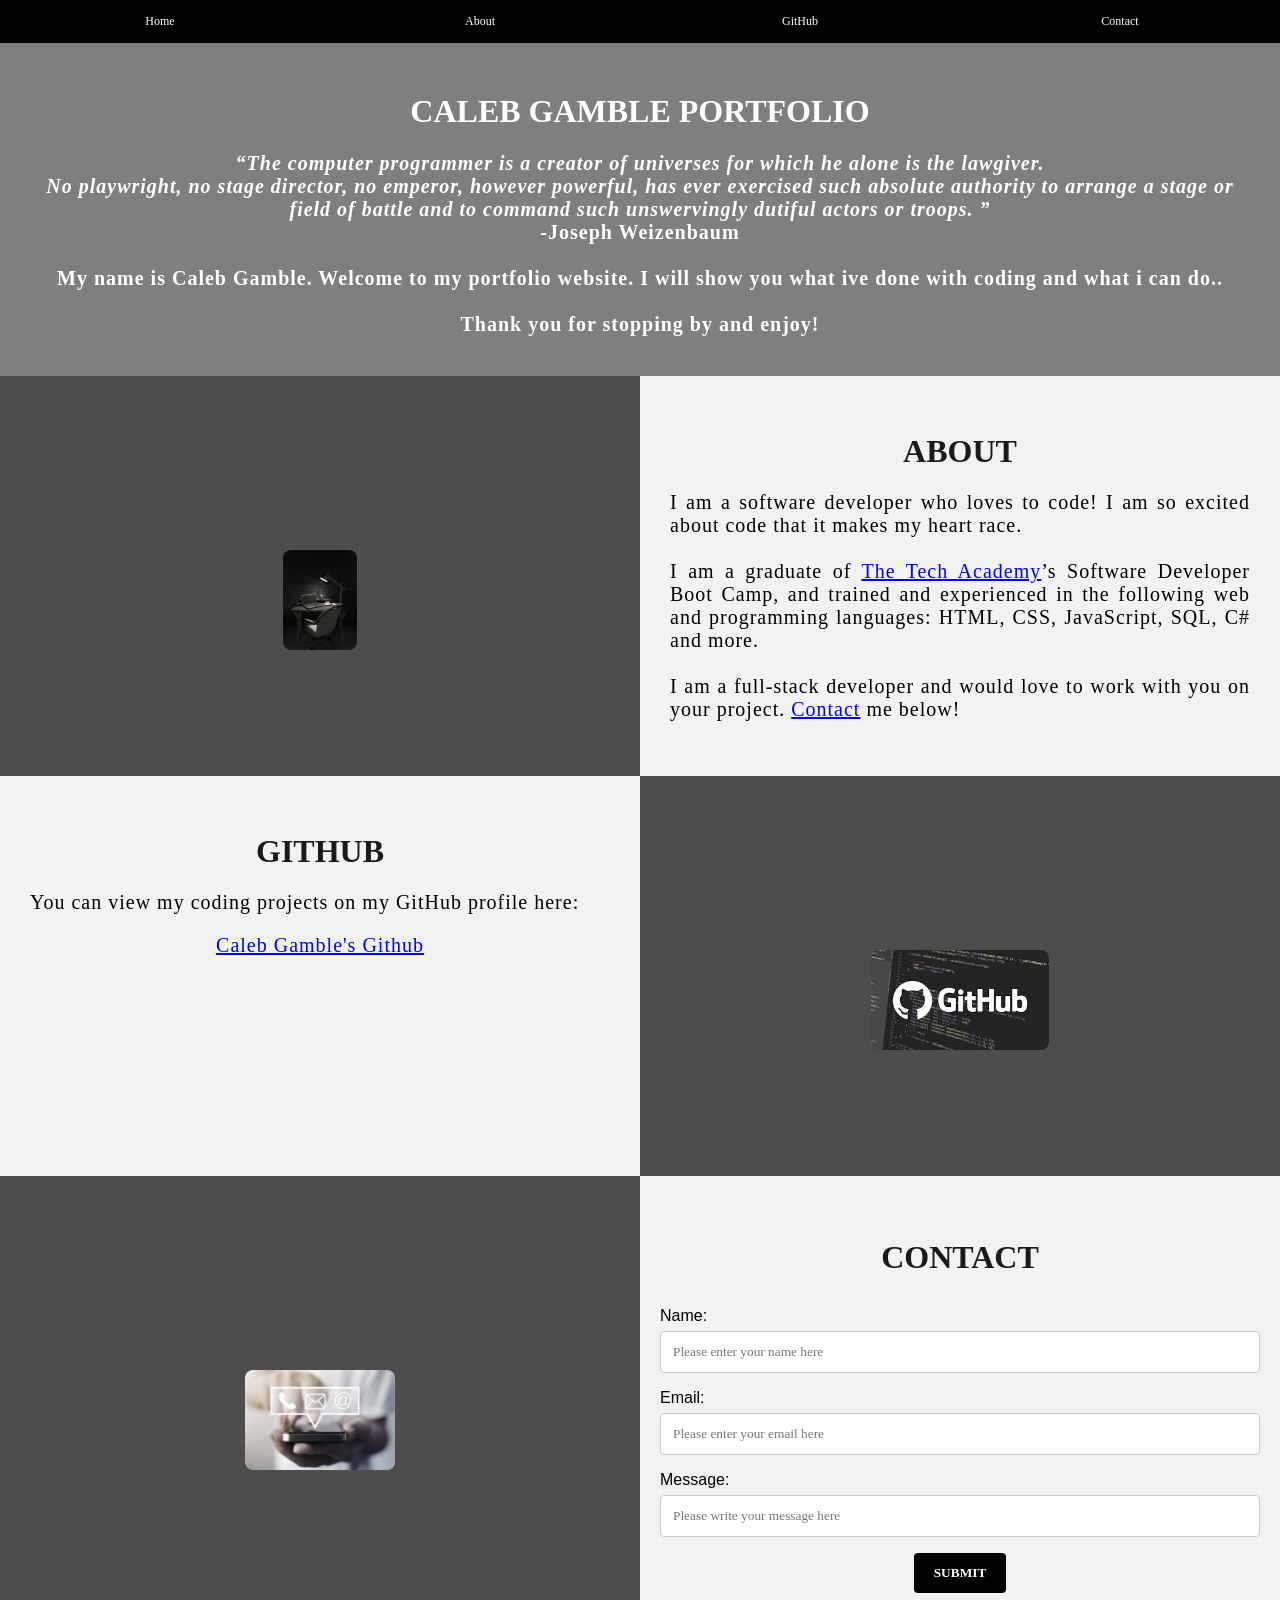
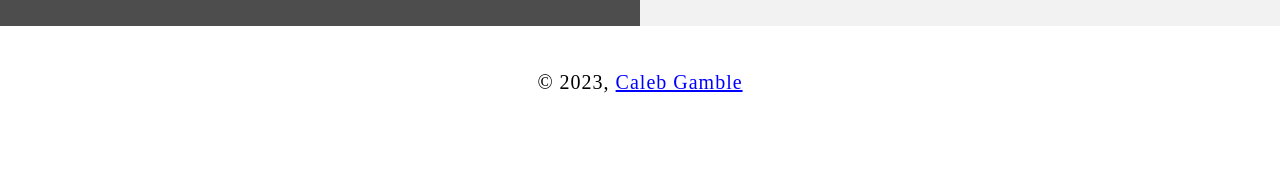
<file: index.html>
<!DOCTYPE html>
<html>
    <!--Head-->
    <head>
        <meta charset="UTF-8">
        <meta name="viewport" content="width=device-width" />
        <title>Caleb Gamble</title>
        <link rel="stylesheet" type="text/css" href="./CSS/portfolio.css">
    </head>

    <!--Body-->
    <body class="Background">
        
        <!--Navbar-->
        <div class="Navbar">
            <a class="active" href="#Home">Home</a>
            <a href="#About">About</a>
            <a href="#GitHub">GitHub</a>
            <a href="#Contact">Contact</a>
        </div>

        <!--Breaks inserted to add space between navbar and the first heading-->
        <br>
        <br>

        <!--Background video-->
        <div id="Home">
            <video autoplay muted loop id="Typing_Video">
                <source src="Img/video/Typing.mp4" type="video/mp4">
                <!--Display message if video fails to run-->
                Your browser does not support HTML5 video.
            </video>
        </div>

        <!--Video text-->
        <div class="Video_Text">
            <h1 class="white-text">Caleb Gamble Portfolio</h1>
            <strong>
                <p class="center">
                    <q>The computer programmer is a creator of universes for which he alone is the lawgiver.
                        <br>No playwright, no stage director, no emperor, however powerful, has ever exercised such absolute authority to arrange a stage or
                        <br>field of battle and to command such unswervingly dutiful actors or troops.
                    </q>
                    <br> -Joseph Weizenbaum
                    <br>
                    <br> My name is Caleb Gamble. Welcome to my portfolio website. I will show you what ive done with coding and what i can do..
                    <br>
                    <br> Thank you for stopping by and enjoy! 
                </p>
            </strong>
        </div>

        <!--About section-->
        <div class="Row" id="About">
            <!--Left column-->
            <div class="Column_2">
                <img src="Img/laptop pic.jpg" alt="You will learn more about me">
            </div>
            <!--Right column-->
            <div class="Column_1">
                <h1>About</h1>
                <p>
                    I am a software developer who loves to code! I am so excited about code that it makes my heart race. 
                    <br>
                    <br>I am a graduate of <a href="https://www.learncodinganywhere.com" target="_blank">The Tech Academy</a>’s Software Developer Boot Camp, and trained and experienced in the following web and programming languages: HTML, CSS, JavaScript, SQL, C# and more. 
                    <br>
                    <br>I am a full-stack developer and would love to work with you on your project. <a href="#Contact">Contact</a> me below!
                </p>
            </div>
        </div>

        <!--GitHub section-->
        <div class="Row" id="GitHub">
            <!--Left column-->
            <div class="Column_1">
                <h1>GitHub</h1>
                <p>
                    You can view my coding projects on my GitHub profile here:
                    <br>
                    <p class="center"><a href="https://github.com/Gamblemaniac12" target="_blank">Caleb Gamble's Github</a></p>
                </p>
            </div>
            <!--Right column-->
            <div class="Column_2">
                <a href="https://github.com/Gamblemaniac12" target="_blank"><img src="Img/github.jpg" alt="GitHub Logo"></a>
            </div>
        </div>

        <!--Contact section-->
        <div class="Row" id="Contact">
            <!--Contact image, left column-->
            <div class="Column_2 Column_tall">
                <img src="Img/contact pic.jpg" alt="Contact_Image">
            </div>
            <!--Contact form, right column-->
            <div class="Column_1 Column_tall">
                <h1>Contact</h1>
                <!--This specifies where and how to send the form data; we are leaving it blank-->
                <form action="" method="POST"> <!-- Here we are utilizing a 3rd party service to submit the contact form data, insert your formspree endpoint in the action attribute -->
                    <label>Name:</label>
                        <input type="text" placeholder="Please enter your name here">
                    <label>Email:</label>
                        <input type="text" id="Email" name="Email" placeholder="Please enter your email here">
                    <label>Message:</label>
                        <input type="text" id="Message" name="Message" placeholder="Please write your message here">
                        <input type="submit" value="SUBMIT">
                </form>
            </div>
        </div>

        <!--Footer section-->
        <footer>
            <p>
                <p class="center">&copy 2023, <a href="" target="_blank">Caleb Gamble</a></p>
                <br>
            </p>
        </footer>
    </body>
</html>
</file>
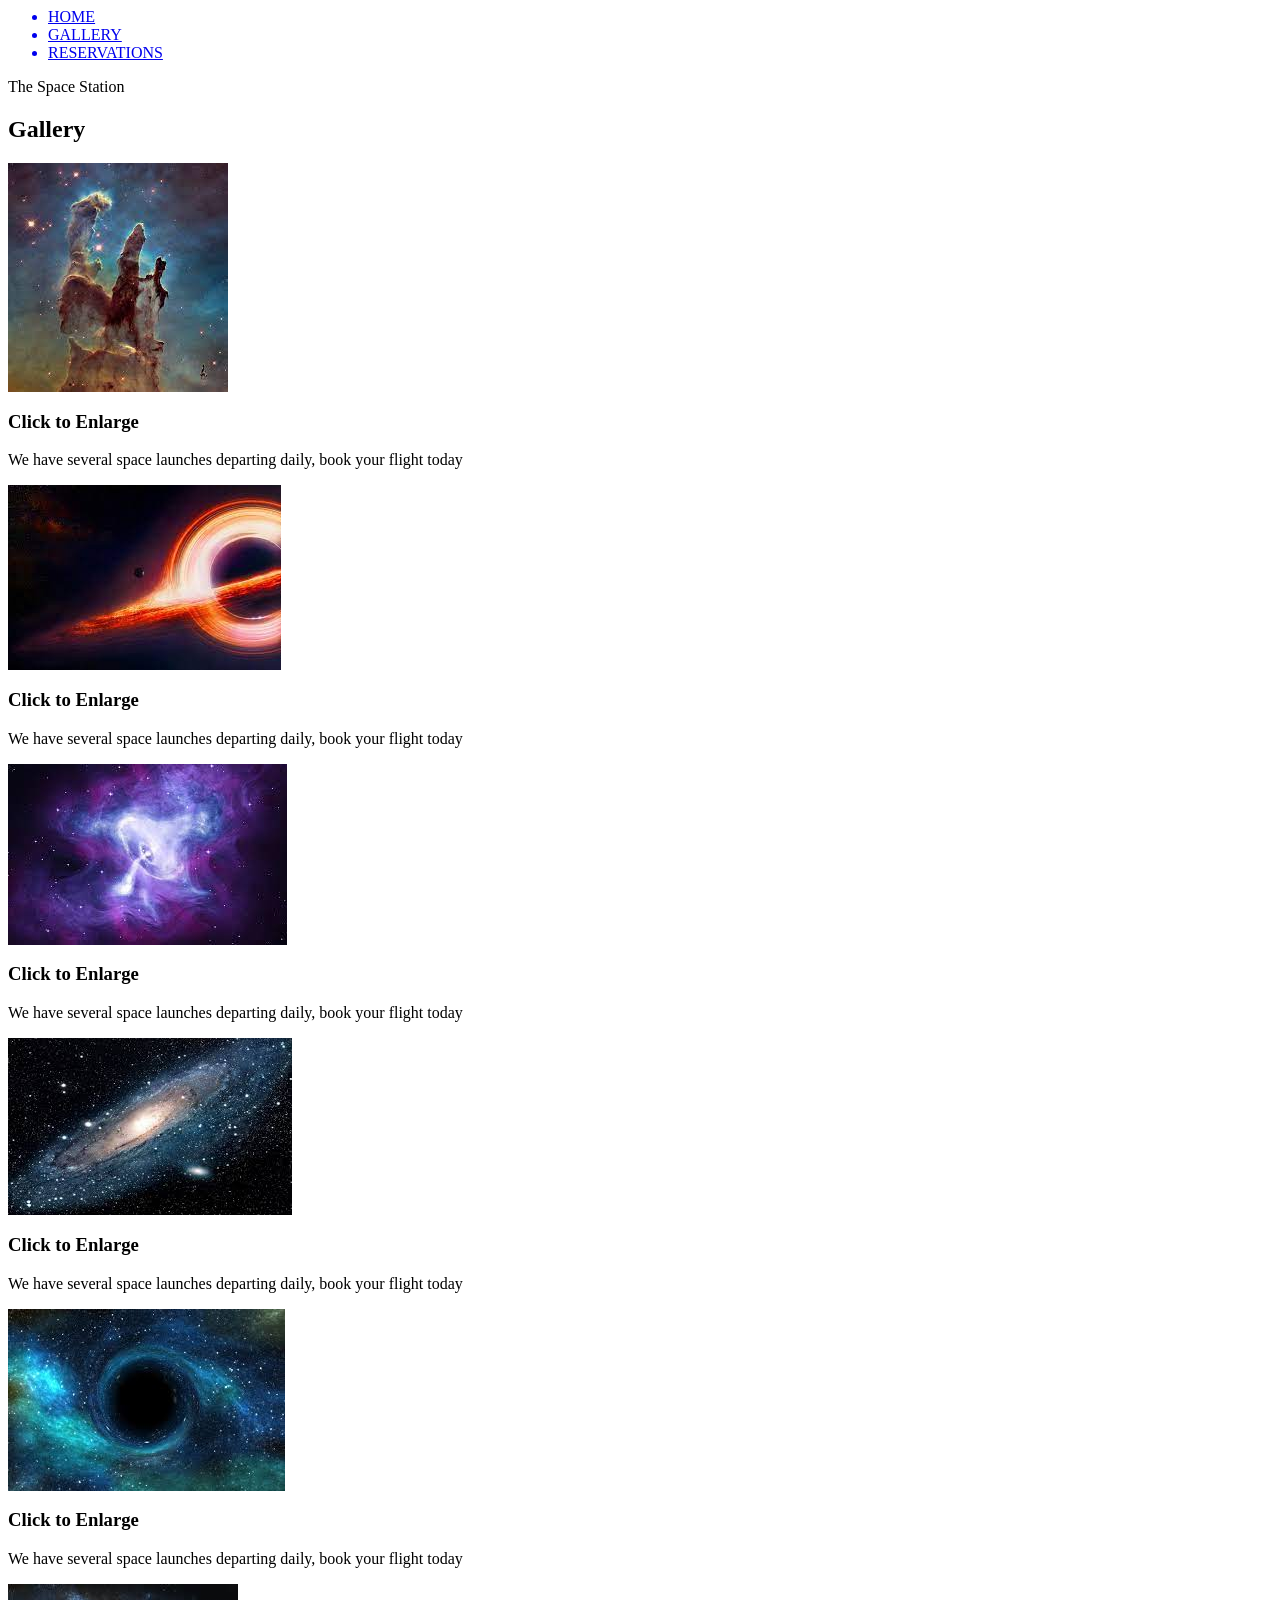
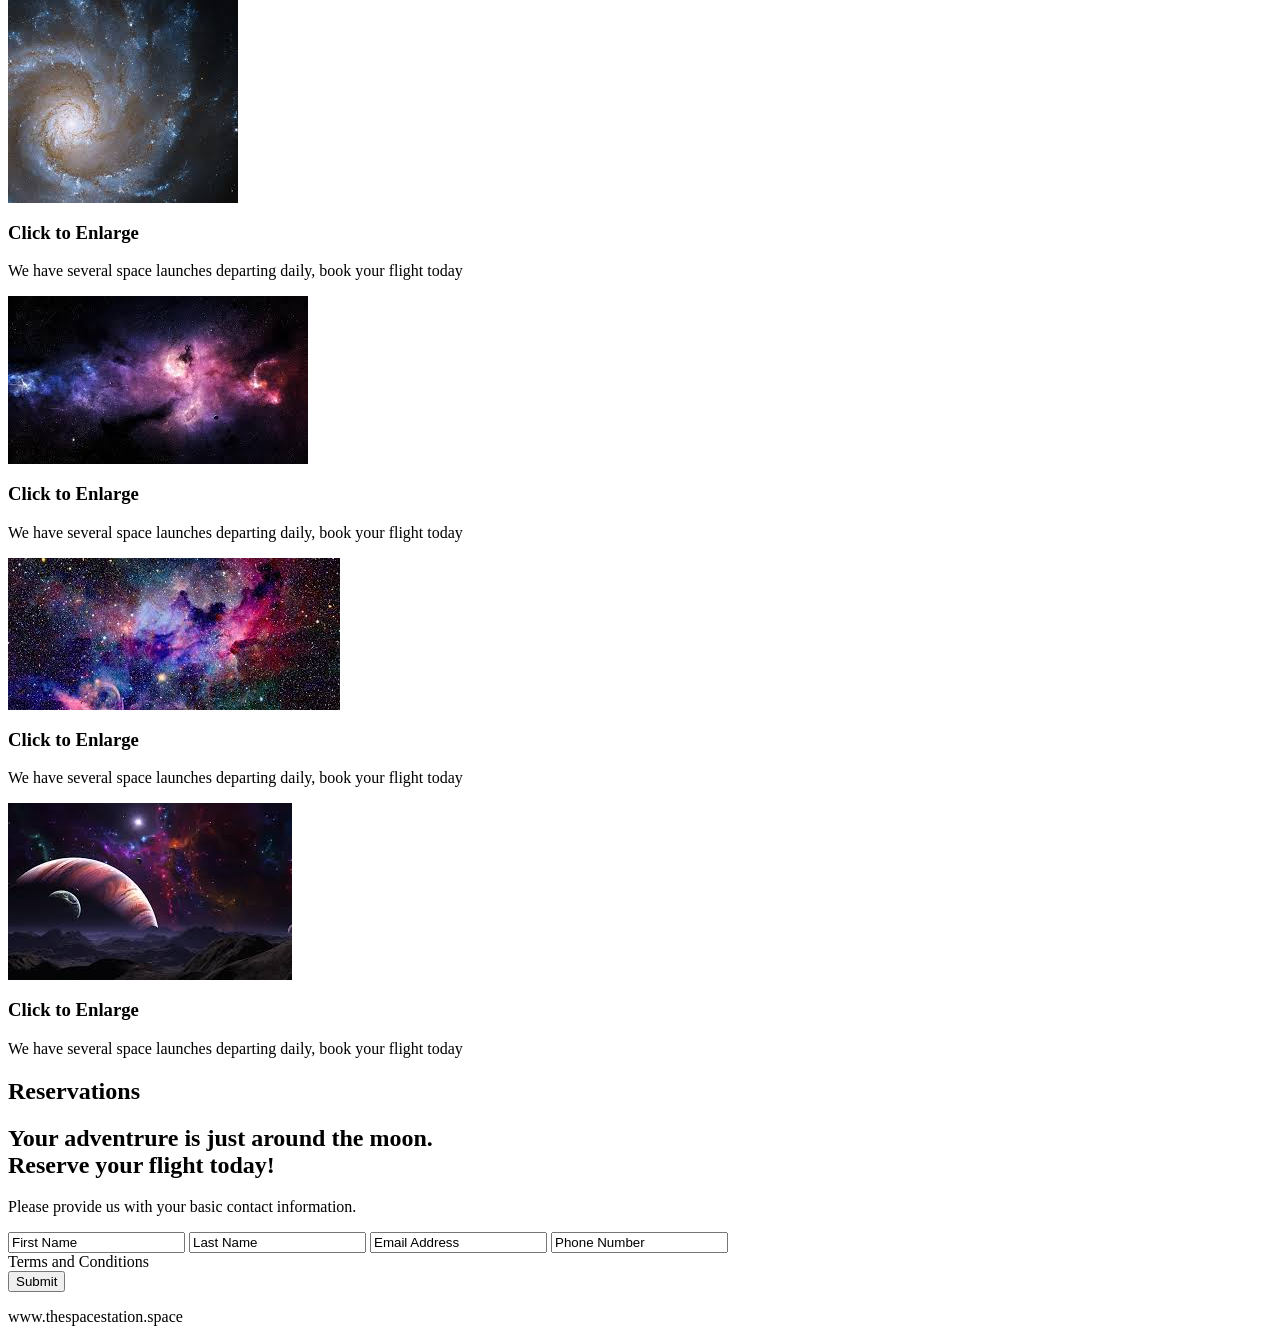
<file: Basic HTML Website project/index.html>
<DOCTYPE html>
    <html lang="en">
        <head>
            <title>The Space Station</title>
            <meta charset="utf-8">
        </head>
        <body>
            
            <!-- Nav -->
            <div>
                <div>
                    <ul>
                        <a href="#home" id="link"><li>HOME</li></a>
                        <a href="#gallery"><li>GALLERY</li></a>
                        <a href="#contact"><li>RESERVATIONS</li></a>
                    </ul>
                </div>
            </div>
            <!--END NAV -->
            
            <!--HOME -->
            <div id="home">
                <div>
                    <div>
                        <span>The Space Station</span>
                    </div>
                </div>
            </div>
            <!--END HOME -->
            
            <!-- GALLERY -->
            <section>
                <div id="gallery">
                    <h1>Gallery</h1>
                    <div class="flex-container">
                    
                        <!-- PHOTO-CONTAINER 1 -->
                        <div class="photo-container">
                            <div class="photo">
                               <img src="./Images/space/image 1.jpg" alt=""> 
                                    <h3>Click to Enlarge</h3>
                                    <p>We have several space launches departing daily, book your flight today</p>
                            </div>
                        </div>
                    </div>
                    <!-- END PHOTO-CONTAINER 1 -->

                        <!-- PHOTO-CONTAINER 2 -->
                        <div class="photo-container">
                            <div class="photo">
                                <img src="./Images/space/image 2.jpg" alt=""> 
                                    <h3>Click to Enlarge</h3>
                                    <p>We have several space launches departing daily, book your flight today</p>
                            </div>
                        </div>
                    </div>
                    <!-- END PHOTO-CONTAINER 2 -->

                    <!-- PHOTO-CONTAINER 3 -->
                        <div class="photo-container">
                            <div class="photo">
                                <img src="./Images/space/image 3.jpg" alt=""> 
                                    <h3>Click to Enlarge</h3>
                                    <p>We have several space launches departing daily, book your flight today</p>
                            </div>
                        </div>
                    </div>
                    <!-- END PHOTO-CONTAINER 3 -->

                    <!-- PHOTO-CONTAINER 4 -->
                    <div class="photo-container">
                        <div class="photo">
                            <img src="./Images/space/image 4.jpg" alt=""> 
                                <h3>Click to Enlarge</h3>
                                <p>We have several space launches departing daily, book your flight today</p>
                        </div>
                    </div>
                 </div>
                <!-- END PHOTO-CONTAINER 4 -->

                    <!-- PHOTO-CONTAINER 5 -->
                    <div class="photo-container">
                        <div class="photo">
                            <img src="./Images/space/image 5.jpg" alt=""> 
                                <h3>Click to Enlarge</h3>
                                <p>We have several space launches departing daily, book your flight today</p>
                        </div>
                    </div>
                </div>
                <!-- END PHOTO-CONTAINER 5 -->

                <!-- PHOTO-CONTAINER 6 -->
                <div class="photo-container">
                    <div class="photo">
                            <img src="./Images/space/image 6.jpg" alt=""> 
                                <h3>Click to Enlarge</h3>
                                <p>We have several space launches departing daily, book your flight today</p>
                        </div>
                    </div>
                </div>
                <!-- END PHOTO-CONTAINER 6 -->

                <!-- PHOTO-CONTAINER 7 -->
                <div class="photo-container">
                    <div class="photo">
                         <img src="./Images/space/image 7.jpg" alt=""> 
                                <h3>Click to Enlarge</h3>
                                <p>We have several space launches departing daily, book your flight today</p>
                        </div>
                    </div>
                </div>
                <!-- END PHOTO-CONTAINER 7 -->

                <!-- PHOTO-CONTAINER 8 -->
                <div class="photo-container">
                    <div class="photo">
                         <img src="./Images/space/image 8.jpg" alt=""> 
                                <h3>Click to Enlarge</h3>
                                <p>We have several space launches departing daily, book your flight today</p>
                        </div>
                    </div>
                </div>
                <!-- END PHOTO-CONTAINER 8 -->

                <!-- PHOTO-CONTAINER 9 -->
                <div class="photo-container">
                    <div class="photo">
                        <img src="./Images/space/image 9.jpg" alt=""> 
                                <h3>Click to Enlarge</h3>
                                <p>We have several space launches departing daily, book your flight today</p>
                        </div>
                    </div>
                </div>
                <!-- END PHOTO-CONTAINER 9 -->


                </div>
            </div>
        </section>
        <!-- END GALLERY -->
    
        <!-- RSVE -->
        <section>
            <div id="contact">
                <div>
                    <h1>Reservations</h1>
                    <div>
                        <h2><span>Your adventrure is just around the moon.</span>
                            <br />Reserve your flight today!
                        </h2>
                        <p>
                            Please provide us with your basic contact information.
                        </p>
                        <div>
                            <form action="" method="post">
                                <input class="rsvp" type="text" value="First Name">
                                <input class="rsvp" type="text" value="Last Name">
                                <input class="rsvp" type="text" value="Email Address">
                                <input class="rsvp" type="text" value="Phone Number">
                                <div class="form-spacer">
                                    <label class="terms">Terms and Conditions</label>
                                </div>
                                <div>
                                    <input type="submit" value="Submit">
                                </div>
                            </form>
                        </div>
                    </div>
                </div>
            </div>
        </section>
        <!--END RSVP -->
        
        <!-- FOOTER -->
        <div>
            www.thespacestation.space 
        </div>
        <!--  END FOOTER -->
                            
                                
        </body>
    </html>
</file>
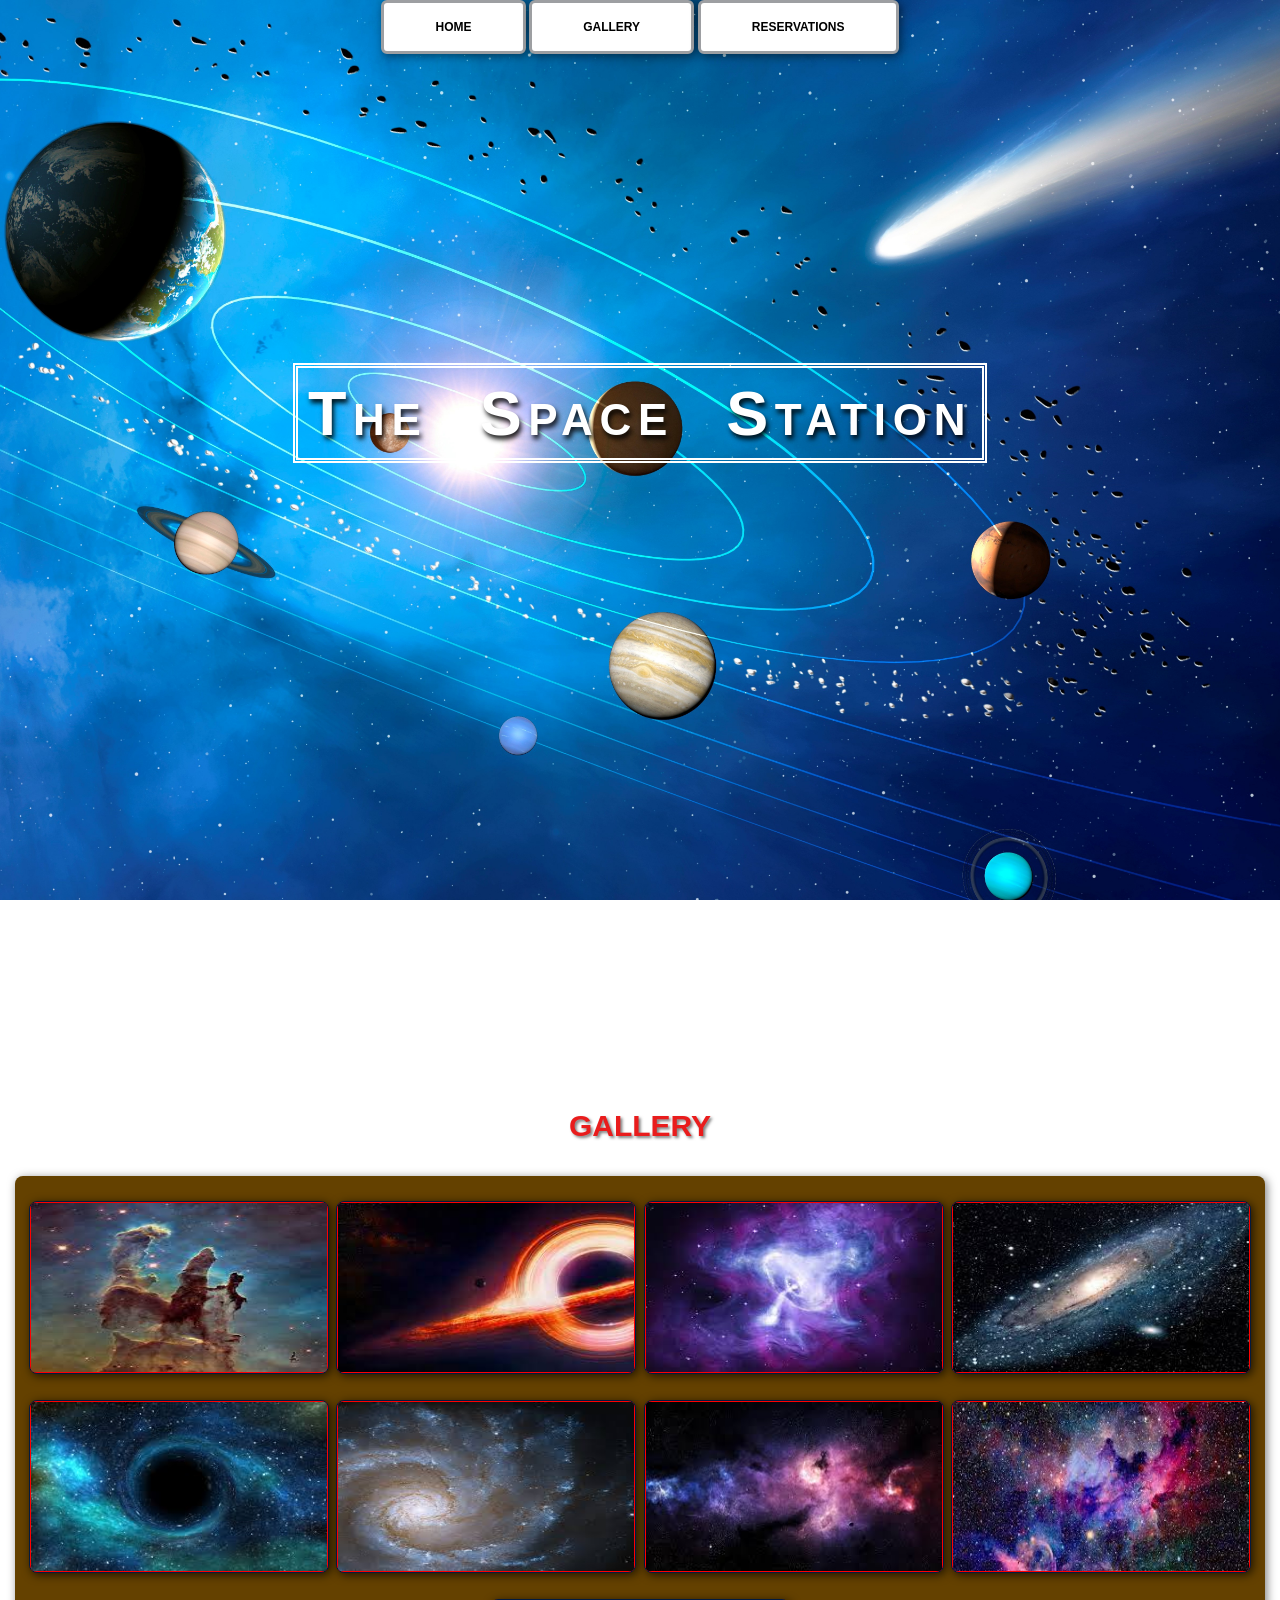
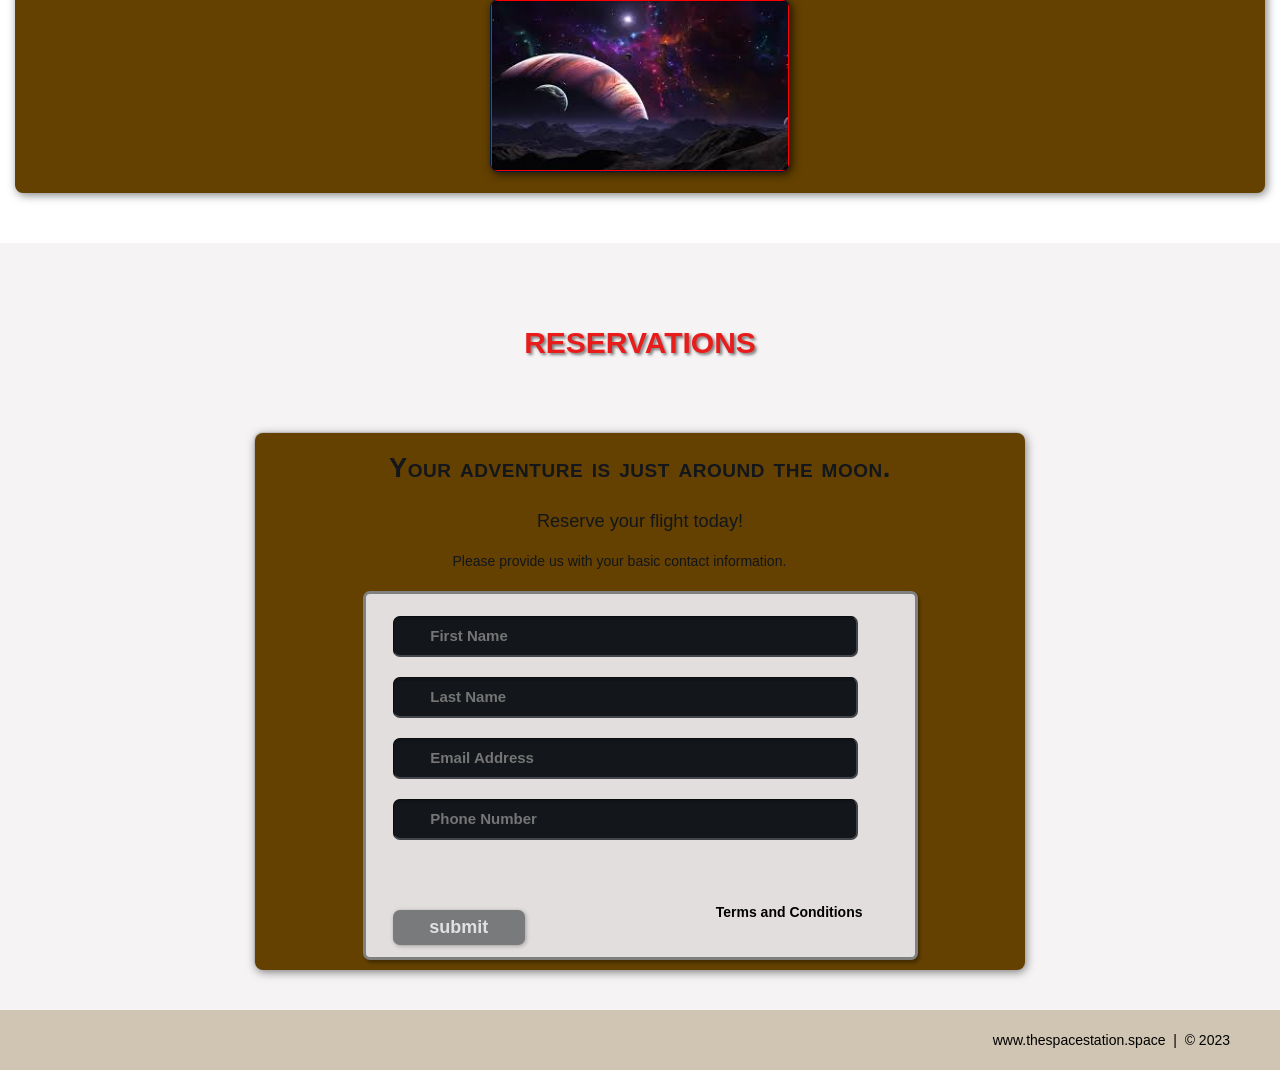
<file: HTML AND CSS WEBSITE/index.html>
<!DOCTYPE html>

<html lang="en"
    <head>
        <meta charset="utf-8">
        <title>The Space Station | Resort</title>
        <link rel="stylesheet" href="./CSS/shared.css">
        <link rel="stylesheet" href="./CSS/animations.css">
    </head>
    
    <body>
        
        <!--NAV-->
        <div class="wrap">
            <div class="menu-container">
                <ul class="menu">
                    <a href="#home"><li>HOME</li></a>
                    <a href="#gallery"><li>GALLERY</li></a>
                    <a href="#contact"><li>RESERVATIONS</li></a>
                </ul>
            </div>
        </div>
        <!--END NAV-->

        <!--HOME-->
        <div id="home">
            <div class="container">
               <div class="text-center"> 
                    <span class="head-main">The Space Station</span>         
               </div> 
            </div>
        </div>
        <!--END HOME-->

        <!--GALLERY-->
        <section id="gallery">
            <div class="container">
                <h1>Gallery</h1>
                <div class="flex-container">

                    <!-- PHOTO-CONTAINER 1-->
                    <div class="photo-container">
                        <div class="photo">
                            <img src="./Images/thumb/image 1.jpg" alt="">
                            <div class="photo-overlay">
                                    <h3 class="white-head">Click to Enlarge</h3>
                                    <p>We have serveral space launches departing daily, book your flight today!</p>
                            </div>
                        </div>
                    </div>
                    <!-- END PHOTO-CONTAINER 1-->

                    <!-- PHOTO-CONTAINER 2-->
                    <div class="photo-container">
                        <div class="photo">
                            <img src="./Images/thumb/image 2.jpg" alt="">
                            <div class="photo-overlay">
                                <h3 class="white-head">Click to Enlarge</h3>
                                <p>We have serveral space launches departing daily, book your flight today!</p>
                            </div>
                        </div>
                    </div>
                    <!-- END PHOTO-CONTAINER 2-->

                    <!-- PHOTO-CONTAINER 3-->
                    <div class="photo-container">
                        <div class="photo">
                            <img src="./Images/thumb/image 3.jpg" alt="">
                            <div class="photo-overlay">
                                <h3 class="white-head">Click to Enlarge</h3>
                                <p>We have serveral space launches departing daily, book your flight today!</p>
                            </div>
                        </div>
                    </div>
                    <!-- END PHOTO-CONTAINER 3-->

                    <!-- PHOTO-CONTAINER 4-->
                    <div class="photo-container">
                        <div class="photo">
                            <img src="./Images/thumb/image 4.jpg" alt="">
                            <div class="photo-overlay">
                                <h3 class="white-head">Click to Enlarge</h3>
                                <p>We have serveral space launches departing daily, book your flight today!</p>
                            </div>
                        </div>
                    </div>
                    <!-- END PHOTO-CONTAINER 4-->

                    <!-- PHOTO-CONTAINER 5-->
                    <div class="photo-container">
                        <div class="photo">
                            <img src="./Images/thumb/image 5.jpg" alt="">
                            <div class="photo-overlay">
                                <h3 class="white-head">Click to Enlarge</h3>
                                <p>We have serveral space launches departing daily, book your flight today!</p>
                            </div>
                        </div>
                    </div>
                    <!-- END PHOTO-CONTAINER 5-->

                    <!-- PHOTO-CONTAINER 6-->
                    <div class="photo-container">
                        <div class="photo">
                            <img src="./Images/thumb/image 6.jpg" alt="">
                            <div class="photo-overlay">
                                <h3 class="white-head">Click to Enlarge</h3>
                                <p>We have serveral space launches departing daily, book your flight today!</p>
                            </div>
                        </div>
                    </div>
                    <!-- END PHOTO-CONTAINER 6-->

                    <!-- PHOTO-CONTAINER 7-->
                    <div class="photo-container">
                        <div class="photo">
                            <img src="./Images/thumb/image 7.jpg" alt="">
                            <div class="photo-overlay">
                                <h3 class="white-head">Click to Enlarge</h3>
                                <p>We have serveral space launches departing daily, book your flight today!</p>
                            </div>
                        </div>
                    </div>
                    <!-- END PHOTO-CONTAINER 7-->

                    <!-- PHOTO-CONTAINER 8-->
                    <div class="photo-container">
                        <div class="photo">
                            <img src="./Images/thumb/image 8.jpg" alt="">
                            <div class="photo-overlay">
                                <h3 class="white-head">Click to Enlarge</h3>
                                <p>We have serveral space launches departing daily, book your flight today!</p>
                            </div>
                        </div>
                    </div>
                    <!-- END PHOTO-CONTAINER 8-->

                    <!-- PHOTO-CONTAINER 9-->
                    <div class="photo-container">
                        <div class="photo">
                            <img src="./Images/thumb/image 9.jpg" alt="">
                            <div class="photo-overlay">
                                <h3 class="white-head">Click to Enlarge</h3>
                                <p>We have serveral space launches departing daily, book your flight today!</p>
                            </div>
                        </div>
                    </div>
                    <!-- END PHOTO-CONTAINER 9-->
                </div>
            </div>
        </section>
        <!--END GALLERY-->

        <!--RSVP-->
        <section id="contact">
            <div class="container">
                <div class="heading-padding">
                    <h1 class="heading-padding">Reservations</h1>
                    <div class="reservation">
                        <h2><span>Your adventure is just around the moon.</span>
                            <br>Reserve your flight today!
                        </h2>
                        <p class="rsvp-text">
                            Please provide us with your basic contact information.
                        </p>
                        <div class="form-rsvp">
                            <form action="" method="post">
                               <input class="rsvp" type="text" value="" placeholder="First Name">
                               <input class="rsvp" type="text" value="" placeholder="Last Name">
                               <input class="rsvp" type="text" value="" placeholder="Email Address">
                               <input class="rsvp" type="text" value="" placeholder="Phone Number">
                               <div class="form-spacer">
                                    <label class="terms">Terms and Conditions</label>
                               </div>
                               <div class="submit">
                                    <input type="submit" value="submit">
                               </div>
                            </form>
                        </div>
                    </div>

                </div>
            </div>  
        </section>
        <!--END RSVP-->

        <!--FOOTER-->
        <div id="footer">
            www.thespacestation.space &nbsp;|&nbsp; &copy; 2023
        </div>
        <!--END FOOTER-->
    </body>
</html>
</file>
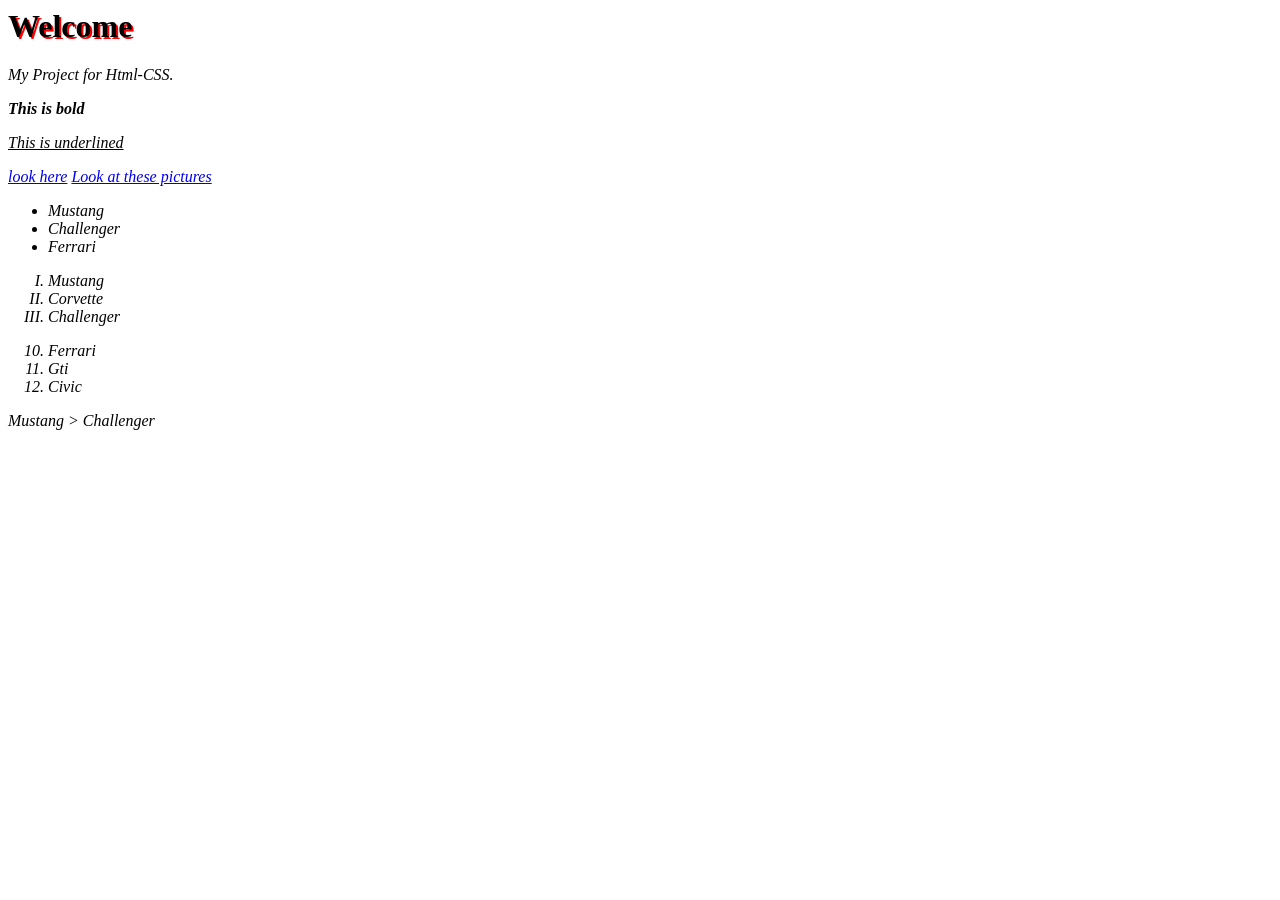
<file: Html documents/index.html>
<html lang="en">
<head>
<style>

    <meta charset="UTF-8">
    <meta name="viewport" content="width=device-width, initial-scale=1.0">
    <title>My Page</title>
    <link rel="stylesheet" href="style.css">
</head>
<style>
ul.a {list-style-type: circle;}
ul.b{list-style-type: square;}
ol.c{list-style-type: upper-roman;}
ol.d{list-style-type: lower-alpha;}
</style>
<style>h1 {text-shadow: 2px 2px #FF0000; }</style>
<body>
    

    <h1>Welcome</h1>
    <p><i>My Project for Html-CSS.<i></p>
    <p><b>This is bold</b></p>
    <p><u>This is underlined</u></p>   
   <nav> 
    <a href="about.html">look here</a>
    <a href="picture.html">Look at these pictures</a>
   <nav>
     <ul>
        <li>Mustang</li>
        <li>Challenger</li>
        <li>Ferrari</li>

     </ul>
     <ol class="c">
        <li>Mustang</li>
        <li>Corvette</li>
        <li>Challenger</li>
    </ol class="d">
    <ol start="10">
        <li>Ferrari</li>
        <li>Gti</li>
        <li>Civic</li>
    </ol>
    <p>Mustang &gt; Challenger</p> 
       
</body>
</html>
</file>
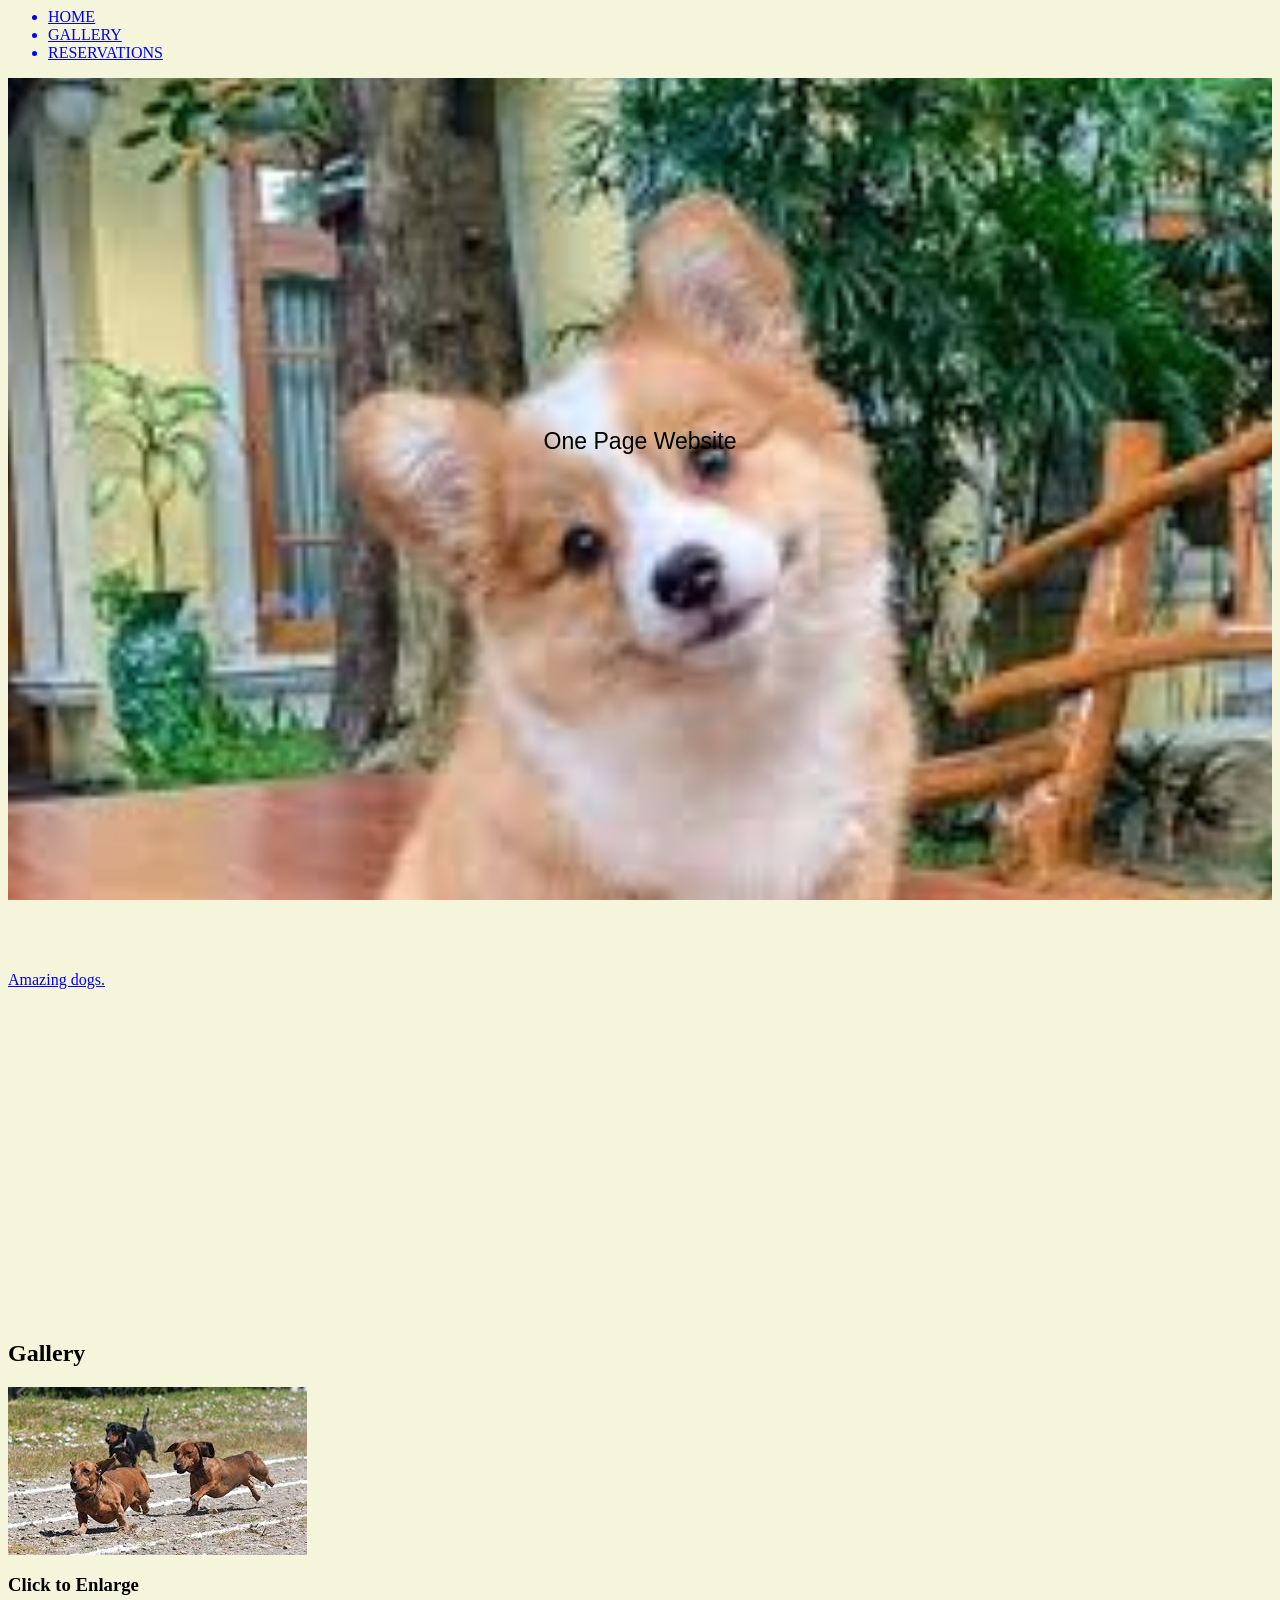
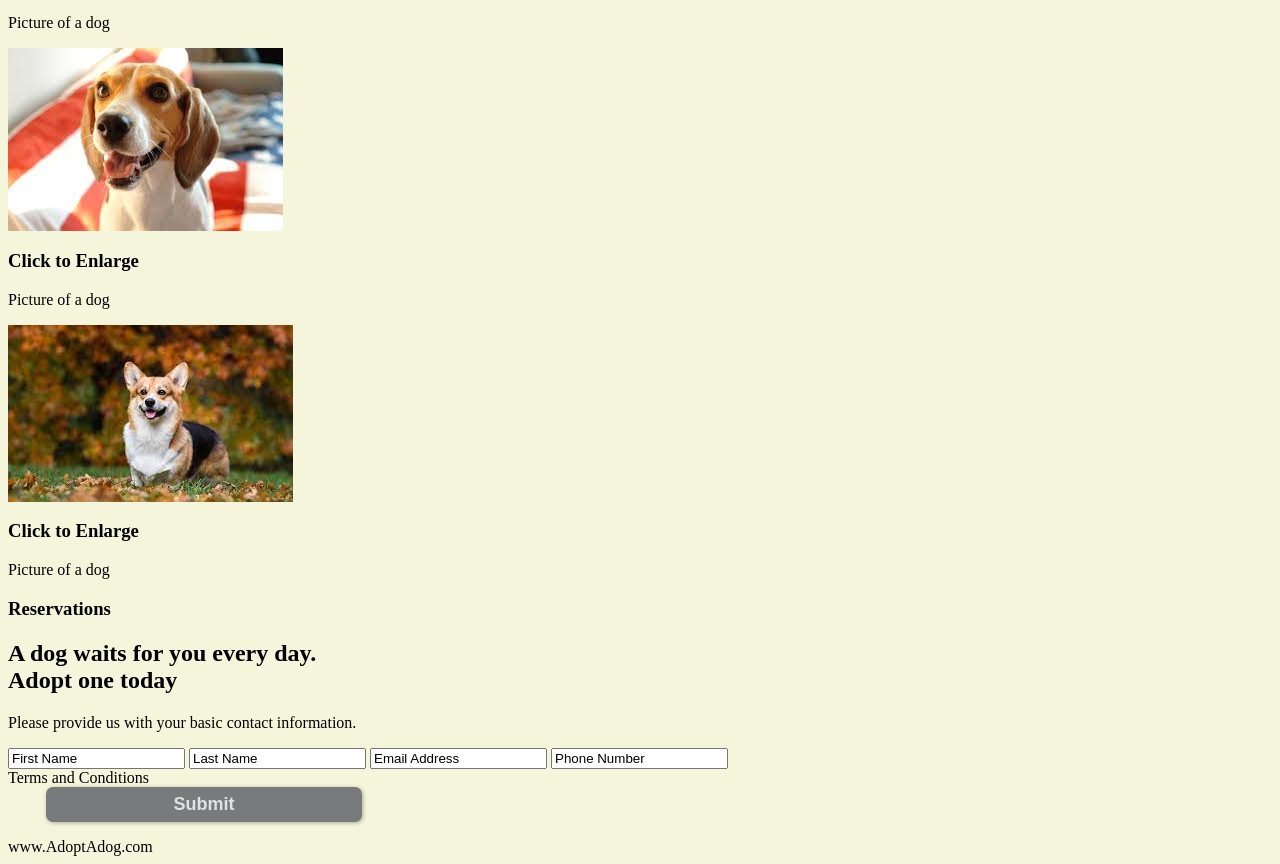
<file: One_page_website/index.html>
<DOCTYPE html>
    <html lang="en">
        <head>
            <title>One page website</title>
            <meta charset="utf-8">
            <link rel="stylesheet" href="./CSS/onepage.css">
        </head>
        <body>
            
            <!-- Nav -->
            <div>
                <div>
                    <ul>
                        <nav>
                            <a href="#home" id="link"><li>HOME</li></a>
                            <a href="#gallery"><li>GALLERY</li></a>
                            <a href="#contact"><li>RESERVATIONS</li></a>
                        </nav>
                    </ul>
                </div>
            </div>
            <!--END NAV -->

            <!--HOME -->
            <div id="home">
                <div class="heading-padding">
                    <div class="home">
                        <span>One Page Website</span>
                    </div>
                </div>
            </div>
            <!--END HOME -->
            <p><a href="https://www.youtube.com/watch?v=0DPZ9b9ZZr4">Amazing dogs.</a></p>
            <iframe width="560" height="315" src="https://www.youtube.com/embed/0DPZ9b9ZZr4" title="YouTube video player" frameborder="0" allow="accelerometer; autoplay; clipboard-write; encrypted-media; gyroscope; picture-in-picture; web-share" allowfullscreen></iframe>
            <!-- GALLERY -->
            <section>
                <div id="gallery">
                    <h1>Gallery</h1>
                    <div class="flex-container">
                    
                        <!-- PHOTO-CONTAINER 1 -->
                        <div class="photo-container">
                            <div class="photo">
                               <img src="./Images/wineir 1.jpg" alt=""> 
                                    <h3>Click to Enlarge</h3>
                                    <p>Picture of a dog</p>
                            </div>
                        </div>
                    </div>
                    <!-- END PHOTO-CONTAINER 1 --

                    <! --PHOTO-CONTAINER 1 -->
                         <div class="photo-container">
                            <div class="photo">
                               <img src="./Images/Beagle 1.jpg" alt=""> 
                                    <h3>Click to Enlarge</h3>
                                    <p>Picture of a dog</p>
                            </div>
                        </div>
                    </div>
                     <!-- PHOTO-CONTAINER 1 -->
                        <div class="photo-container">
                            <div class="photo">
                                <img src="./Images/corgi 1.jpg" alt=""> 
                                    <h3>Click to Enlarge</h3>
                                    <p>Picture of a dog</p>
                            </div>
                        </div>
                    </div>
                    <!-- END PHOTO-CONTAINER 1 --

                <-- RSVE -->
        <section>
            <div id="contact">
                <div class="container">
                    <h1>Reservations</h1>
                    <div>
                        <h2><span>A dog waits for you every day.</span>
                            <br />Adopt one today
                        </h2>
                        <p>
                            Please provide us with your basic contact information.
                        </p>
                        <div>
                            <form action="" method="post">
                                <input class="rsvp" type="text" value="First Name">
                                <input class="rsvp" type="text" value="Last Name">
                                <input class="rsvp" type="text" value="Email Address">
                                <input class="rsvp" type="text" value="Phone Number">
                                <div class="form-spacer">
                                    <label class="terms">Terms and Conditions</label>
                                </div>
                                <div class="submit">
                                    <input type="submit" value="Submit">
                                </div>
                            </form>
                        </div>
                    </div>
                </div>
            </div>
        </section>
        <!--END RSVP -->
        
        <!-- FOOTER -->
        <div>
        <footer>
            www.AdoptAdog.com 
            <a href="https://www.oktoberfestspringboro.org/weiner-dog-race/"></a>
            <a href="https://www.thefarmersdog.com/digest/the-corgi-care-guide-personality-history-food-and-more/"></a>
            <a href="https://www.popsugar.com/pets/Cutest-Pictures-Beagles-46458260"></a>
        </footer>
        </div>
        <!--  END FOOTER -->
                            
                                
        </body>
    </html>
</file>
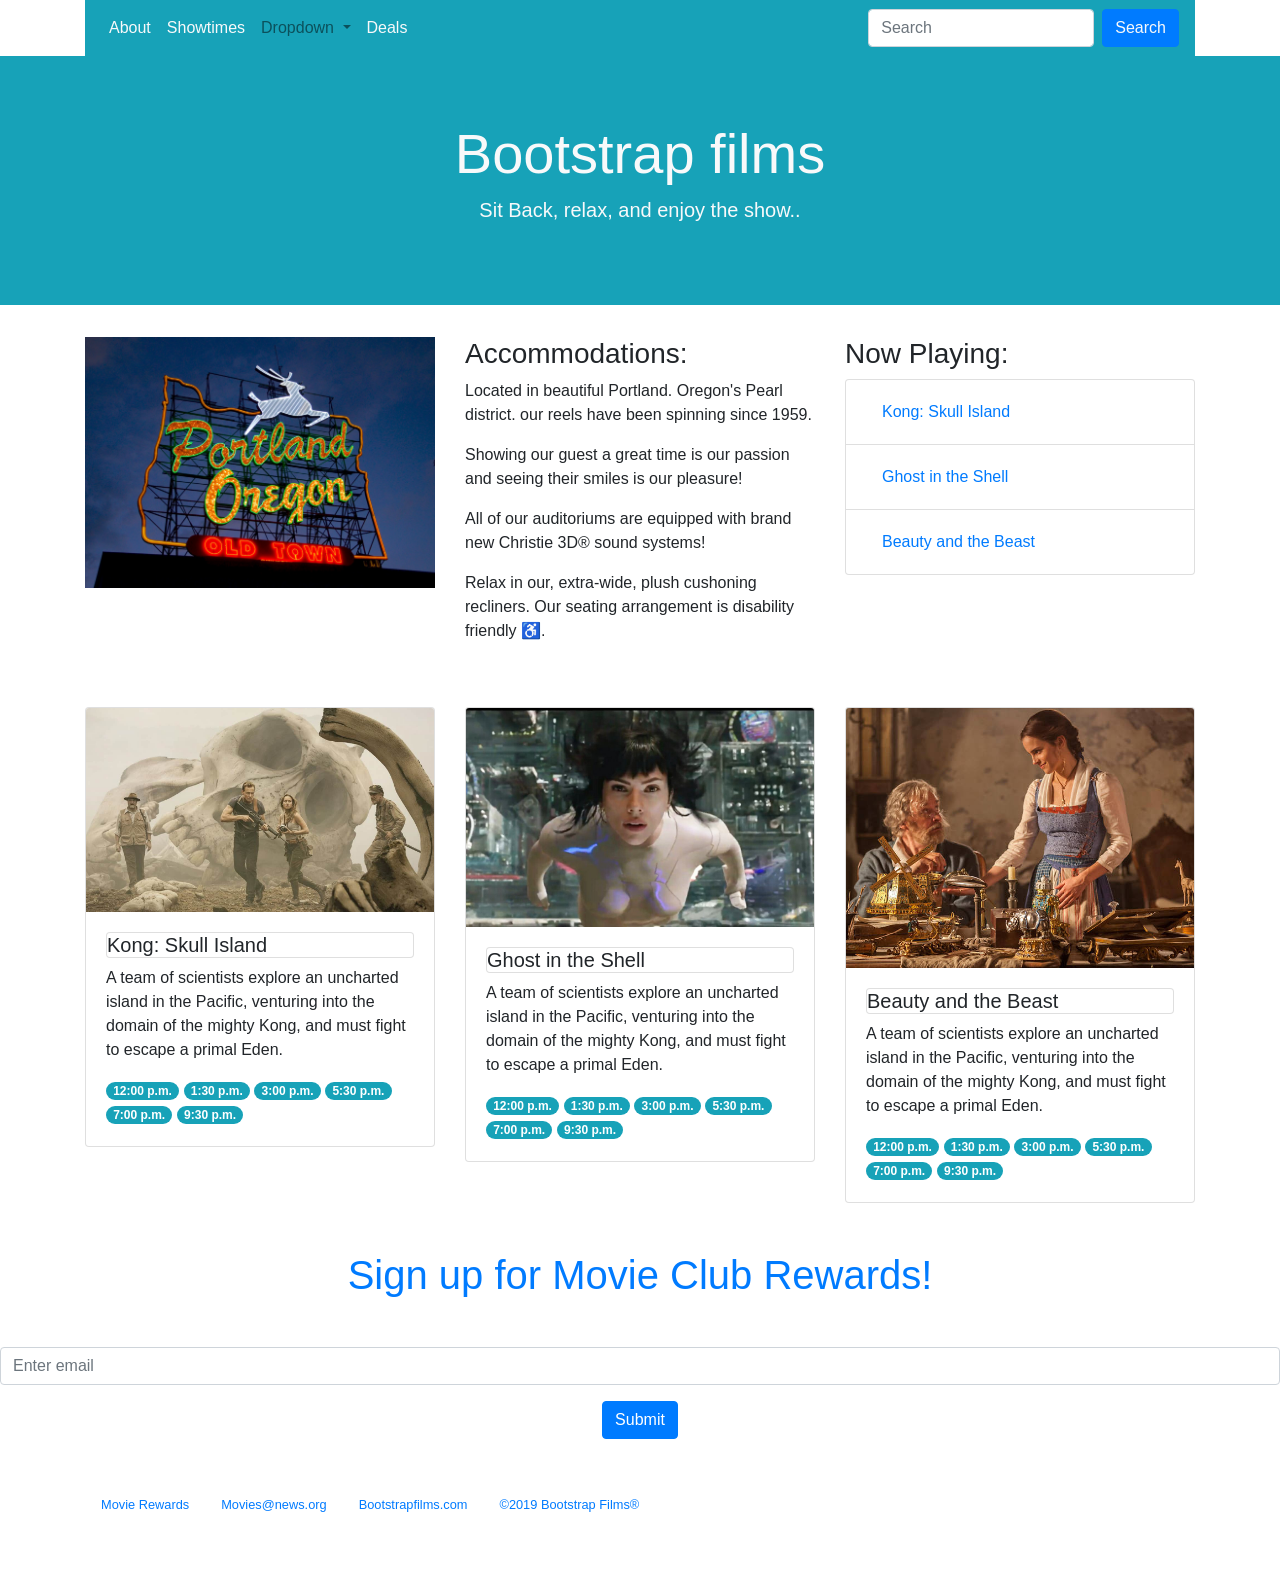
<file: Bootstrap/bootstrap.html>
<!doctype html>
<html lang="en">
  <head>
    <!-- Required meta tags -->
    <meta charset="utf-8">
    <meta name="viewport" content="width=device-width, initial-scale=1, shrink-to-fit=no">

    <!-- Bootstrap CSS -->
    <link rel="stylesheet" href="https://cdn.jsdelivr.net/npm/bootstrap@4.1.3/dist/css/bootstrap.min.css" integrity="sha384-MCw98/SFnGE8fJT3GXwEOngsV7Zt27NXFoaoApmYm81iuXoPkFOJwJ8ERdknLPMO" crossorigin="anonymous">

    <title>Bootstrap films</title>
  </head>
  <body>
    
    <div class="container">
        <nav class="navbar navbar-expand-lg navbar-light bg-info">

        <div class="collapse navbar-collapse" id="navbarSupportedContent">
          <ul class="navbar-nav mr-auto">
            <li class="nav-item active">
              <a class="nav-link text-light" href="#About">About</a>
            </li>
            <li class="nav-item active">
              <a class="nav-link text-light" href="#Showtimes" role="button">Showtimes</a>
            </li>
            <li class="nav-item dropdown">
              <a class="nav-link dropdown-toggle" href="#" id="navbarDropdown" role="button" data-toggle="dropdown" aria-haspopup="true" aria-expanded="false">
             Dropdown
              </a>
        <div class="dropdown-menu" aria-labelledby="navbarDropdown">
          <a class="dropdown-item" href="#">Action</a>
          <a class="dropdown-item" href="#">Another action</a>
          <div class="dropdown-divider"></div>
          <a class="dropdown-item" href="#">Something else here</a>
        </div>
      </li>
      <li class="nav-item">
        <a class="nav-link text-light" href="#Deals">Deals</a>
        </li>
      </ul>
        <form class="form-inline my-2 my-lg-0">
          <input class="form-control mr-sm-2" type="search" placeholder="Search" aria-label="Search">
          <button class="btn btn-primary my-2 my-sm-0 text-light" type="submit">Search</button>
        </form>
    </div>
  </div>
</nav>

  <div id="about"></div>
  <div class="jumbotron jumbotron-fluid bg-info text-center">
    <div class="container">
        <h1 class="display-4 text-light">Bootstrap films</h1>
        <p class="lead text-light">Sit Back, relax, and enjoy the show..</p>
    </div>
  </div>

<div class="container">
  <div class="row">
    <div class="col-sm">

    <img class="img-fluid" src="./Img/pdx.jpg" alt=""/>




    </div>
    <div class="col-sm">


    <h3>Accommodations:</h3>
    <p>Located in beautiful Portland. Oregon's Pearl district. our reels have been spinning since 1959.</p>
    <p>Showing our guest a great time is our passion and seeing their smiles is our pleasure!</p>
    <p>All of our auditoriums are equipped with brand new Christie 3D&reg; sound systems!</p>
    <p>Relax in our, extra-wide, plush cushoning recliners. Our seating arrangement is disability friendly &#9855;.</p>



    </div>
    <div id="Showtimes"></div>
    <div class="col-sm">

    <h3>Now Playing:</h3>
      <ul class="list-group">
        <li class="list-group-item">
        <a class="nav-link"href="#"> Kong: Skull Island</a>
        </li>
        <li class="list-group-item">
        <a class="nav-link" href="#">Ghost in the Shell</a>
        </li>
          <li class="list-group-item">
          <a class="nav-link" href="#">Beauty and the Beast</a>
          </li>
          </ul>
    </div>
  </div>
</div>

  <div class="container my-5" id="showtimes">
    <div class="row">
      <div class="col-sm">
    

        <!-- showtimes -->
        <div>
          <div class="card">
            <img src="Img/kongskullisland.jpg" class="card-img-top" alt="Kong Skull Island">
            <div class="card-body">
              <h5 class="card title">Kong: Skull Island</h5>
              <p class="card-text">A team of scientists explore an uncharted island in the Pacific, venturing into the domain of the mighty Kong, and must fight to escape a primal Eden.</p>
              <span class="badge badge-pill badge-info">12:00 p.m.</span>
              <span class="badge badge-pill badge-info">1:30 p.m.</span>
              <span class="badge badge-pill badge-info">3:00 p.m.</span>
              <span class="badge badge-pill badge-info">5:30 p.m.</span>
              <span class="badge badge-pill badge-info">7:00 p.m.</span>
              <span class="badge badge-pill badge-info">9:30 p.m.</span>
            </div>
          </div>
        </div>
      </div>
      <div class="col-sm">
        <div>
          <div class="card">
            <img src="Img/ghostintheshell.jpg" class="card-img-top" alt="Ghost in the Shell">
            <div class="card-body">
              <h5 class="card title">Ghost in the Shell</h5>
              <p class="card-text">A team of scientists explore an uncharted island in the Pacific, venturing into the domain of the mighty Kong, and must fight to escape a primal Eden.</p>
              <span class="badge badge-pill badge-info">12:00 p.m.</span>
              <span class="badge badge-pill badge-info">1:30 p.m.</span>
              <span class="badge badge-pill badge-info">3:00 p.m.</span>
              <span class="badge badge-pill badge-info">5:30 p.m.</span>
              <span class="badge badge-pill badge-info">7:00 p.m.</span>
              <span class="badge badge-pill badge-info">9:30 p.m.</span>
            </div>
          </div>
        </div>
      </div>
      <div class="col-sm">
        <div>
          <div class="card">
            <img src="Img/beautyandthebeast.jpg" class="card-img-top" alt="Beauty and the Beast">
            <div class="card-body">
              <h5 class="card title">Beauty and the Beast</h5>
              <p class="card-text">A team of scientists explore an uncharted island in the Pacific, venturing into the domain of the mighty Kong, and must fight to escape a primal Eden.</p>
              <span class="badge badge-pill badge-info">12:00 p.m.</span>
              <span class="badge badge-pill badge-info">1:30 p.m.</span>
              <span class="badge badge-pill badge-info">3:00 p.m.</span>
              <span class="badge badge-pill badge-info">5:30 p.m.</span>
              <span class="badge badge-pill badge-info">7:00 p.m.</span>
              <span class="badge badge-pill badge-info">9:30 p.m.</span>
            </div>
          </div>
        </div>
      </div>
   
      </div>
    </div>
  </div>
        <!-- /showtimes ends --> 

      <div id="Deals"></div>
      <div class="text-center">
            <form>
                <h1 class="text-primary my-5">Sign up for Movie Club Rewards!</h1>
                <div class="form-group">
                    <input type="email" class="form-control" id="exampleInputEmail1" aria-describedby="emailHelp" placeholder="Enter email">
                </div>
                <button type="submit" class="btn btn-primary">Submit</button>
            </form>
        </div>

        <div class="container my-5">
            <ul class="nav nav-inline">
                <li class="nav-item">
                    <small><a class="nav-link active" href="#">Movie Rewards</a></small>
                </li>
                <li class="nav-item">
                    <small><a class="nav-link" href="#">Movies@news.org</a></small>
                </li>
                <li class="nav-item">
                    <small><a class="nav-link" href="#">Bootstrapfilms.com</a></small>
                </li>
                <li class="nav-item">
                    <small><a class="nav-link" href="#">&copy;2019 Bootstrap Films&reg;</a></small>
                </li>
            </ul>
        </div>
    </div>

    <!-- Optional JavaScript -->
    <!-- jQuery first, then Popper.js, then Bootstrap JS -->
    <script src="https://code.jquery.com/jquery-3.3.1.slim.min.js" integrity="sha384-q8i/X+965DzO0rT7abK41JStQIAqVgRVzpbzo5smXKp4YfRvH+8abtTE1Pi6jizo" crossorigin="anonymous"></script>
    <script src="https://cdn.jsdelivr.net/npm/popper.js@1.14.3/dist/umd/popper.min.js" integrity="sha384-ZMP7rVo3mIykV+2+9J3UJ46jBk0WLaUAdn689aCwoqbBJiSnjAK/l8WvCWPIPm49" crossorigin="anonymous"></script>
    <script src="https://cdn.jsdelivr.net/npm/bootstrap@4.1.3/dist/js/bootstrap.min.js" integrity="sha384-ChfqqxuZUCnJSK3+MXmPNIyE6ZbWh2IMqE241rYiqJxyMiZ6OW/JmZQ5stwEULTy" crossorigin="anonymous"></script>
  </body>
</html>
</file>
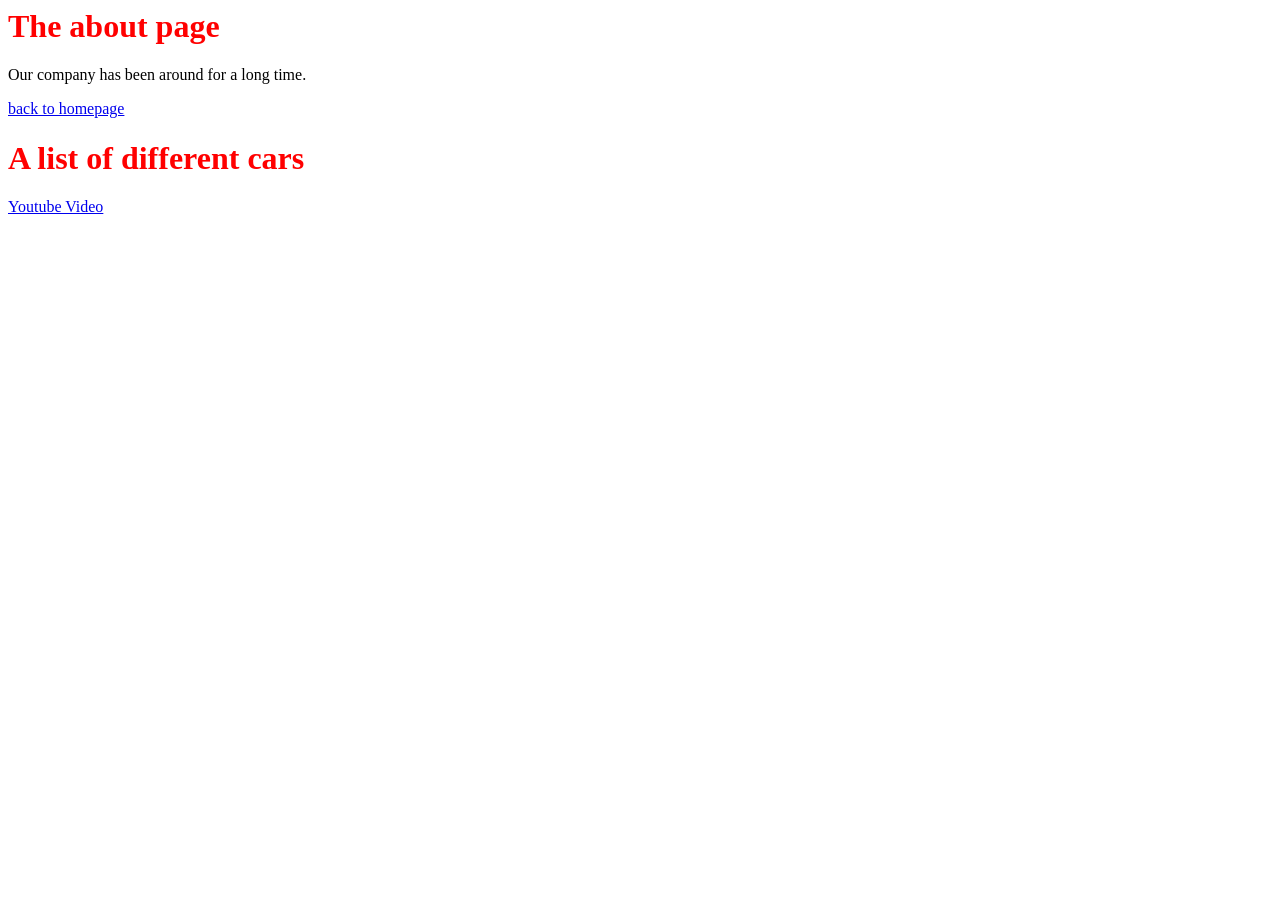
<file: Html documents/about.html>
<html lang="en">
<head>
    <meta charset="UTF-8">
    <meta name="viewport" content="width=device-width, initial-scale=1.0">
    <title>My Page</title>
    <link rel="stylesheet" href="style.css">
</head>
<body>
    <h1>The about page</h1>
    <p>Our company has been around for a long time.</p>
    <a href="index.html">back to homepage</a>
    <h1>A list of different cars</h1>
  
    <p><a href="https://www.youtube.com/watch?v=BCr7y4SLhck">Youtube Video</a></p>
</body>
</html>
</file>
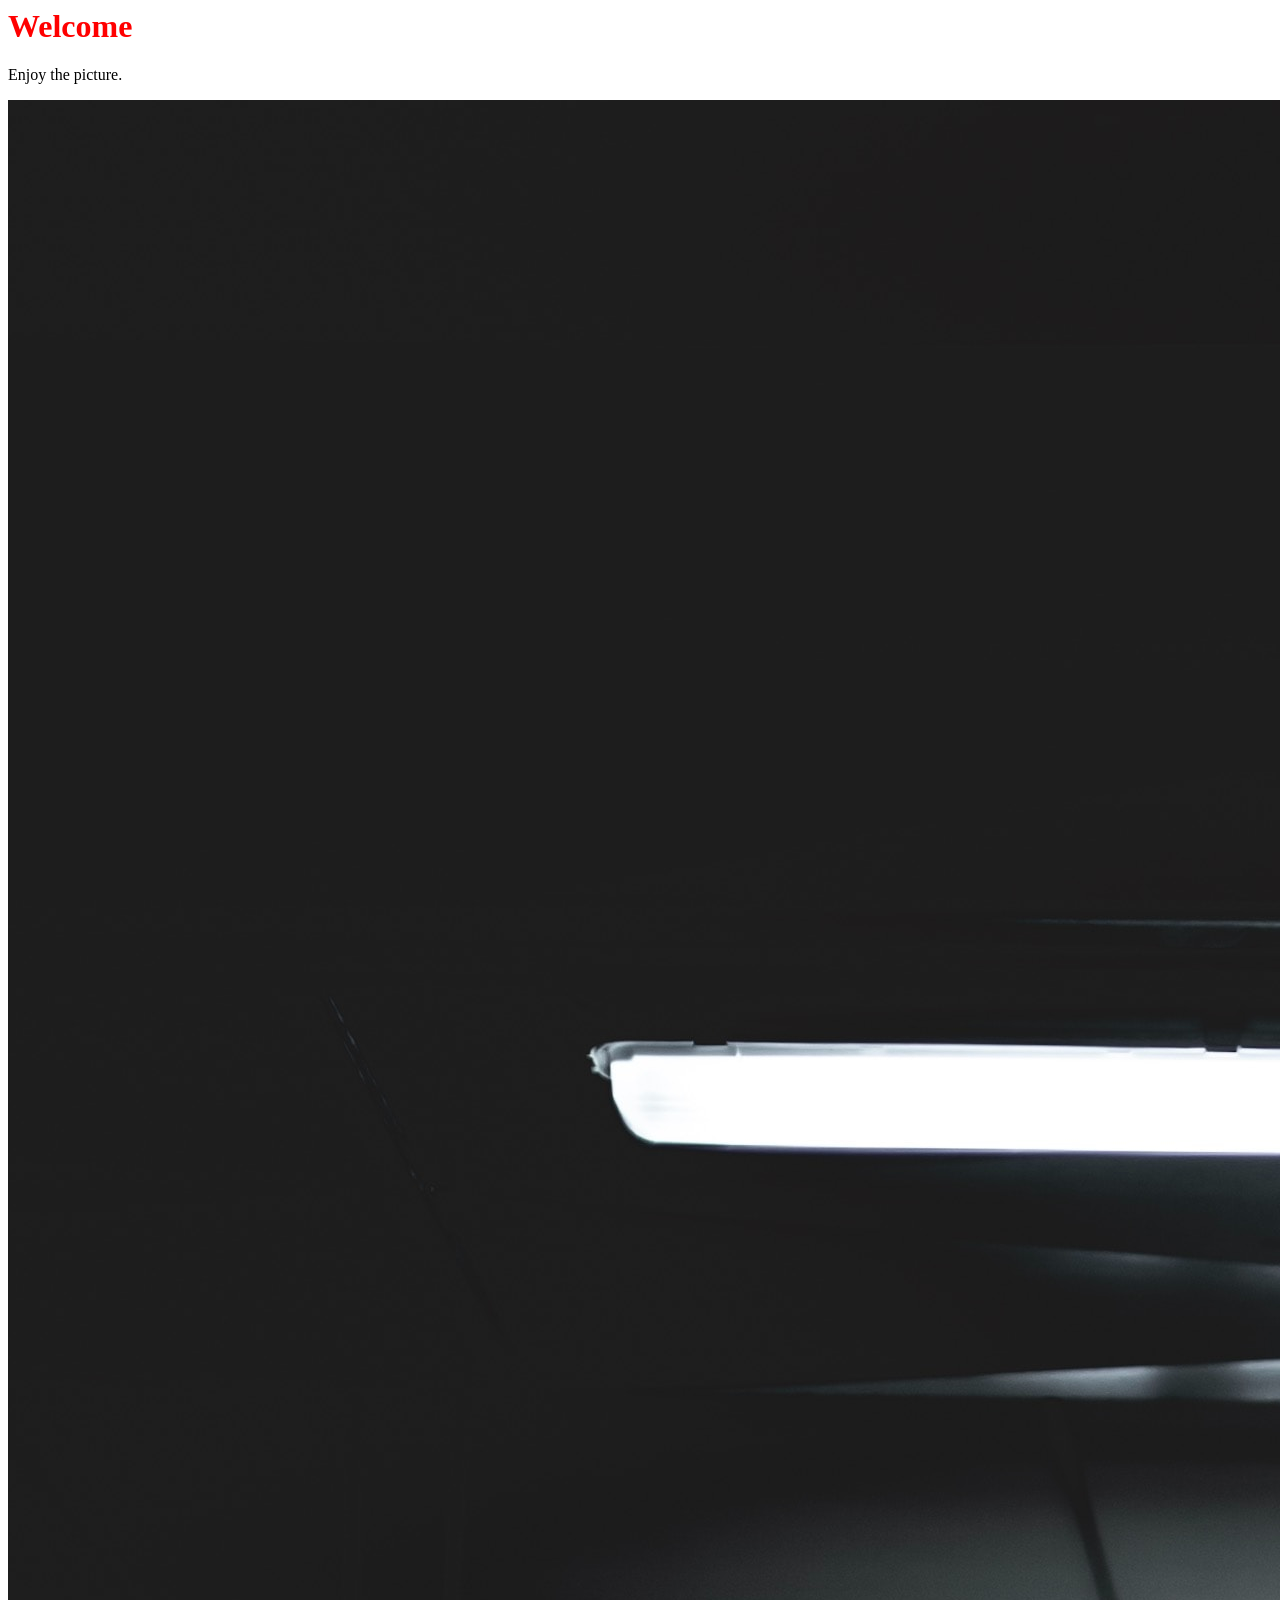
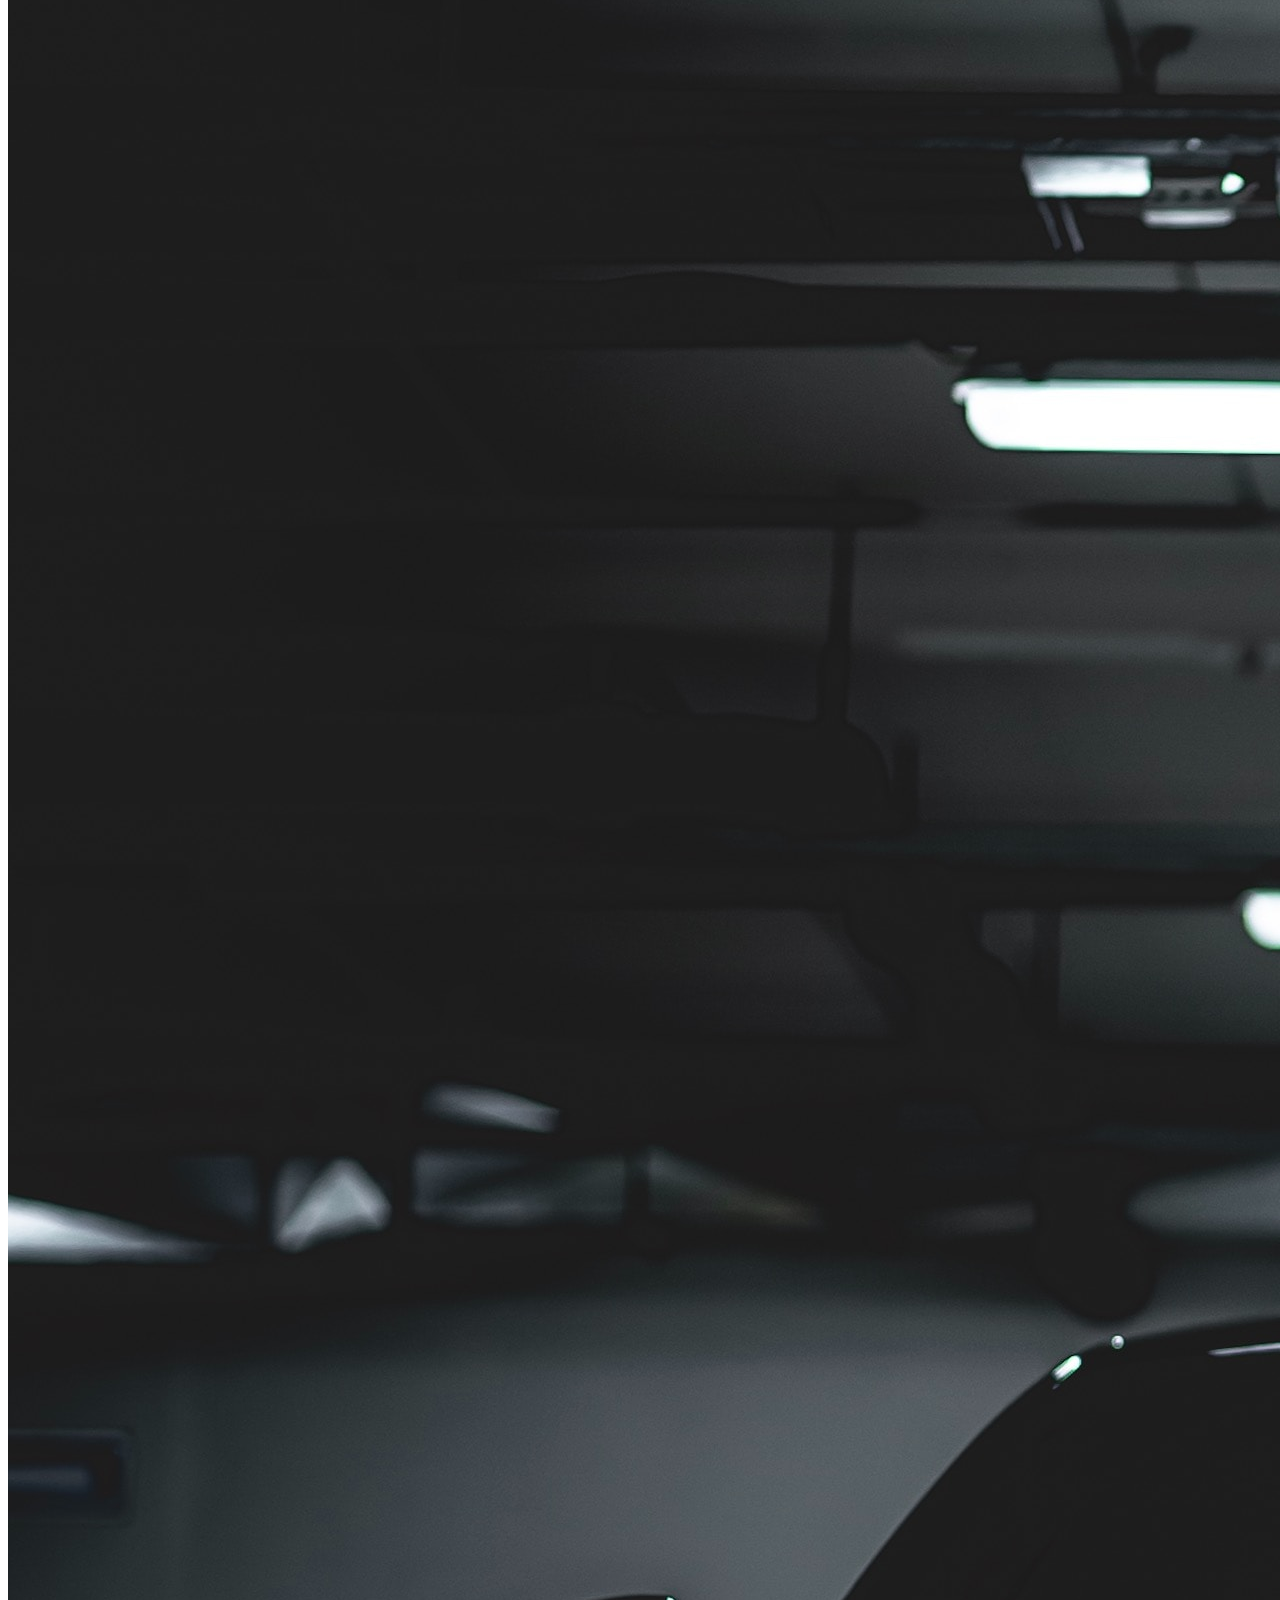
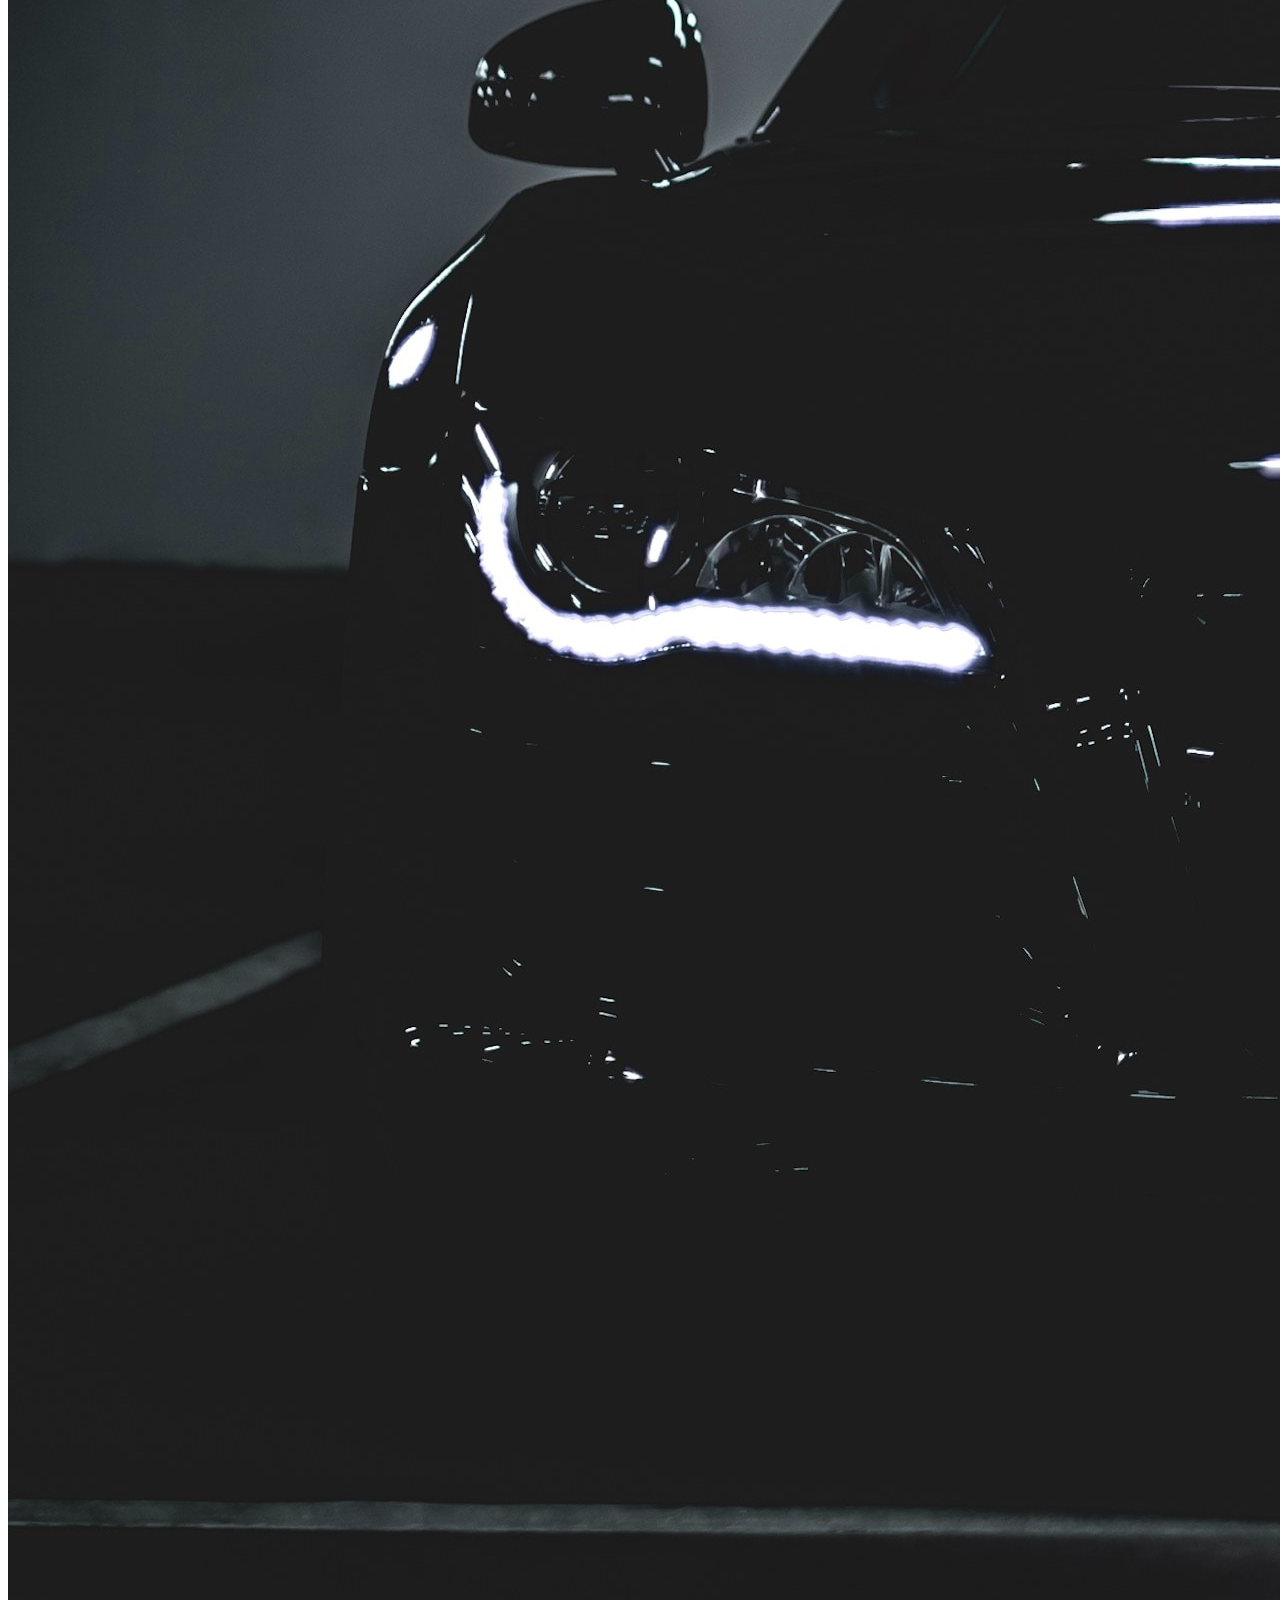
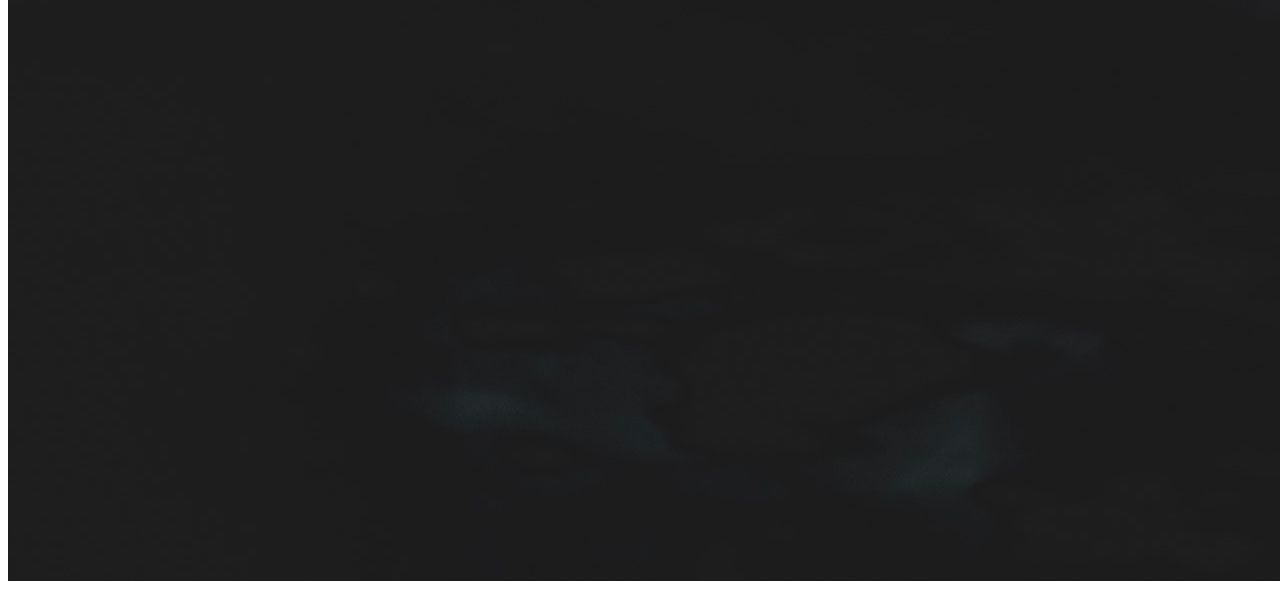
<file: Html documents/picture.html>
<html lang="en">
<head>
    <meta charset="UTF-8">
    <meta name="viewport" content="width=device-width, initial-scale=1.0">
    <title>My Page</title>
    <link rel="stylesheet" href="style.css">
</head>
<body>
    <h1>Welcome</h1>
    <p>Enjoy the picture.</p>
    <img src="images/ville-kaisla-HNCSCpWrVJA-unsplash.jpg" alt="picture of a car">

</body>
</html>
</file>
<file: CSS/portfolio.css>
/***** GENERAL STYLING *****/
/* Body */
body {
    margin: 0%;
}

/* Heading 1 elements */
h1 {
    text-transform: uppercase;
    font-family: 'Trebuchet MS';
    text-align: center;
    margin-top: 3%;
    color: #1a1a1a;
}

h1:hover {
    filter: grayscale(5%);
    transform: scale(1,1);
    transition: transform 1s;
}

.white-text {
    color: #fff;
}

p {
    font-family: Perpetua, Rockwell Extra Bold;
    text-align: justify;
    letter-spacing: 1px;
    font-size: 20px;
    padding-left: 20px;
    padding-right: 20px;
}

p:hover {
    transition: transform 1s;
        transform: scale(1.01);
}

.center {
    text-align: center;
}

.center:hover {
    transition: transform 2s;
    transform: scale(1.1);
}

a {
    color:blue;
}

q {
    font-style: italic;
}

img {
    filter: grayscale(75%);
    border-radius: 8px;
    max-width: 100%;
    height: 300px;
    display: block;
    margin-left: auto;
    margin-right: auto;
}

img:hover {
    filter: grayscale(5%);
    transition: transform 1s;
    transform: scale(1.1);
}

img {
    height: 100px;
    margin-top: 150px;
}

footer {
    padding: 2%;
    background-color: white;
}
/****** NAVBAR STYLING ******/
.Navbar {
    overflow: hidden;
    background-color: black;
    position: fixed;
    top: 0;
    width: 100%;
    z-index: 1;
    -webkit-animation: moveNav 5s;
    animation: moveNav 5s;
}

@keyframes moveNav {
    from {left: -100vw;}
    to {left: 0vw;}
}

/* Navbar links */
.Navbar a {
    float: left;
    display: block;
    color: white;
    padding: 14px 16px;
    text-decoration: none;
    font-family: 'Times New Roman', Times, serif;
    font-size: 20px;
    text-align: center;
    position: relative;
    -webkit-animation: moveNavText 5.75s;
    animation: moveNavText 5.75s;
}

@keyframes moveNavText {
    from {top: -100vw;}
    to {top: 0vw;}
}

.Navbar a {
    width: 25%;
    font-size: 12px;
}

.Navbar a:hover {
    background-color: #f3f3f3;
    color: black;
    font-weight: bold;
}

/***** VIDEO STYLING *****/
#Typing_Video {
    position: fixed;
    right: 0;
    bottom: 0;
    min-width: 100%;
    z-index: -1;
}

@media screen and (max-width: 576px) {
    #Typing_Video {
        display: none;
    }
}

.Video_Text {
    background: rgba(0, 0, 0, 0.5);
    color: white;
    width: 100%;
    padding: 20px;
    position: relative;
    -webkit-animation: moveVideoText 5.75s;
    animation: moveVideoText 5.75s;
}

@keyframes moveVideoText {
    from {top: -100vw;}
    to {top: 0vw;}
}

/***** END OF VIDEO STYLING *****/

* {
    box-sizing: border-box;
}

.Column_1 {
    float:left;
    width: 50%;
    padding: 10px;
    padding-top: 3%;
    height: 400px;
    background-color: #f2f2f2;
}

@media screem and (max-width: 576px) {
    .Column_1 {
        overflow: auto;
    }
}

.Column_2 {
    float: left;
    width: 50%;
    padding: 10px;
    padding-top: 1.9%;
    height: 400px;
    background-color: #4d4d4d;
}

.Column_tall {
    padding-top: 3.5%;
    height: 450px;
}

.Row:after {
    content: "";
    display: table;
    clear: both;
}

/**** CONTACT FORM STYLING ****/
input[type=text] {
    width: 100%;
    padding: 12px;
    border: 1px solid #ccc;
    border-radius: 4px;
    box-sizing: border-box;
    margin-top: 6px;
    margin-bottom: 16px;
    resize: vertical;
    font-family: 'Times New Roman', Times, serif;
}

input[type=text]:hover {
    box-shadow: 0 0 5px #00004d inset;
}

input[type=submit] {
    background-color: black;
    color: white;
    font-weight: bold;
    padding: 12px 20px;
    border: none;
    border-radius: 4px;
    cursor: pointer;
    display: block;
    margin-left: auto;
    margin-right: auto;
    font-family: 'Times New Roman', Times, serif;
}

input[type=submit]:hover {
    background-color: white;
    color: black;
    transform: scale(1.5);
    transition: transform 1.5s;
}

form {
    border-radius: 5px;
    background-color: #f2f2f2;
    padding: 10px;
    font-family: 'Trebuchet MS', 'Lucida Sans Unicode', 'Lucida Grande', 'Lucida Sans', Arial, sans-serif;
}
</file>
<file: HTML AND CSS WEBSITE/CSS/shared.css>
html {
    font-family: sans-serif;
    font-size: 62.5%;
    -webkit-tap-highlight-color: rgba(0, 0, 0, 0);
    -webkit-text-size-adjust: 100%;
    -ms-text-size-adjust: 100%;
}

body {
    font-size: 14px;
    margin: 0;
    font-family: "Helvetica Neue" , Helvetica, Arial, Helvetica, sans-serif;
    line-height: 1.42857143;
    color: #333;
    background-color: #fff;
}

 footer,
nav {
    display:block;
}

h1, h2, h3, h4, h5, h6 {
    font-family: 'Open Sans', sans-serif;
}

h1 {
    line-height: 50px;
    font-weight: 900;
    font-size: 30px;
    text-transform: uppercase;
    text-align: center;
    color: #E91C1C;
    text-shadow: 2px 2px 3px rgba(0,0,0,0.5);
}

h2 {
    line-height: 50px;
    color: #E91C1C;
}

h3 {
    line-height: 30px;
    padding-bottom: 20px;
}

h4 {
    padding-top: 25px;
    line-height: 40px;
    padding-bottom: 0px;
    font-size: 22px;
    font-weight: 900;
}

p {
    font-weight: 300;
    line-height: 30px;
    padding-bottom: 15px;
}

.text-center {
    text-align: center;
}

.heading-padding {
    padding-bottom: 40px;
}

section {
    padding-top: 50px;
    margin-top: 50px;
}

.navbar {
    height: 105px;
    max-height: 340px;
    display: block;
}

.container {
    padding-right: 15px;
    padding-left: 15px;
    margin-right: auto;
    margin-left: auto;
}

.container-fluid {
    padding-right: 15px;
    padding-left: 15px;
    margin-right: auto;
    margin-left: auto;
}

.row {
    margin-right: -15px;
    margin-left: -15px;
}

.clearfix::after,
.container::after,
.navbar::after {
    clear:both;
    display: table;
    content:" ";
}

.wrap {
    height: 100%;
    width: 100%;
    position:absolute;
    overflow:hidden;
    top: 0;
    left: 0;
    text-align: center;
}

.menu-container {
    max-height: 340px;
    margin:0% auto;
    content:" ";
    width: 100%;
    position: fixed;
    z-index: 100;
}

/*======================================================================
HOME SECTION STYLES
========================================================================*/
#home {
    background: url(../Images/planets.jpg) no-repeat 50% 50%;
    background-attachment: fixed;
    -webkit-background-size: cover;
    -moz-background-size: cover;
    -o-background-size: cover;
    background-size: cover;
    width: 100%;
    display: block;
    height: auto;
    padding-top: 350px;
    padding-bottom: 500px;
    color:#fff;
}

.head-main {
    text-shadow: 2px 4px 5px rgba(0, 0, 0, 0.9);
    font-variant: small-caps;
    color: #fff;
    letter-spacing: 5pt;
    word-spacing: 21pt;
    font-size: 4.5em;
    text-align: left;
    font-family: impact, sans-serif;
    line-height: 2;
    font-weight: 900;
    border: 5px double #fff;
    padding: 10px;
}

.head-sub-main {
    font-size: 23px;
    font-weight: 500;
    padding: 50px 20px 10px 20px;
    text-transform: uppercase;
}

.head-last {
    font-size: 18px;
    font-weight: 900;
    padding: 5px 20px 20px 20px;
    border: 1px dotted #fff;
    padding: 5px;
}

/*===================================================================
Contact SYLES
=====================================================================*/
.flex-container {
    display: -webkit-flex;
    display: flex;
    flex-wrap: wrap;
    padding: 10px;
    border-radius: 8px;
    margin: 0px auto;
    background-color: rgba(100,65,0.3);
    box-shadow: 2px 2px 10px 0 rgba(0,0,0,0.5);
}

#contact {
    background-color: #f5f3f3;    
}

.reservation {
    width: 60%;
    padding: 10px;
    border-radius: 8px;
    margin: 0px auto;
    background-color: rgba(100,65,0.3);
    box-shadow: -1px -1px 1px 0 rgba(0,0,0,0.1), 1px 2px 10px 0 rgba(0,0,0,0.5);
}

.reservation h2 {
    width: 70%;
    text-align: center;
    margin: 0 auto;
    color: #13161B;
    font-weight: 500;
    font-size: 1.3em;
    letter-spacing: 0pt;
    word-spacing: 0pt;
}

.reservation h2 span {
    width: 70%;
    text-align: center;
    margin: 0 auto;
    color: #13161B;
    font-weight: 900;
    font-size: 1.5em;
    font-variant: small-caps;
    letter-spacing: .4pt;
    word-spacing: .3pt;
}

.reservation p {
    color: #13161B;
    width: 50%;
    margin: 0 auto;
}

.reservation form {
    font-size: 15px;
    outline: none;
    font-weight: 600;
    color: #8d8e8f;
    padding: 12px 12px;
    width: 70%;
    border:  solid #808080;  
    margin: 0 auto;
    border-radius: 7px;
    background: rgb(227,222,222);
    box-shadow: 2px 3px 3px 0px rgba(0, 0, 0, 0.3);
    font-family: 'Raleway', sans-serif;
}

.reservation input[type="text"] {
    font-size: 15px;
    outline: none;
    font-weight: 600;
    color: #8d8e9f;
    padding: 2% 1% 2% 7%;
    width: 80%;
    border-top: 1px solid #090b0d;
    border-right: 2px solid #424549;
    border-bottom: 2px solid #424549;
    border-left: 1px solid #090B0D;
    margin: 10px 1em;
    border-radius: 7px;
    background: #13161B;
    box-shadow: inset 0px 3px 0px 0px rgba(5, 5, 5, 0.15);
    font-family: 'Raleway', sans-serif;
}

.reservation input[type="text"]:hover {
    box-shadow: 0 0 18px rgba(100,65,0,.8);
}

.form-spacer {
    padding: 30px 39px;
}

.terms {
    margin: 30px 1px 0 0 ;
    padding-left: 52px;
    font-size: 14px;
    line-height: 5px;
    color: #000;
    cursor: pointer;
    font-family: 'Raleway', sans-serif;
    font-weight: 600;
    position: relative;
    display: inline;
    float: right;
}

.terms:hover {
    color: orange;
    text-decoration: underline;
}

.submit input[type="submit"] {
    color: rgb(225,225,225);
    cursor:pointer;
    border: none;
    font-weight: 900;
    outline: none;
    text-align: center;
    font-family: 'Raleway', sans-serif;
    margin: 0px 3%;
    padding: 7px 0px;
    width: 25%;
    font-size: 18px;
    transition: border-color 0.3s color 0.3s background-color 0.3s;
    border-radius: 7px;
    background-color: #797a7b;
    box-shadow: 1px 1px 4px 0 rgba(0,0,0,0.3);
}

.submit input[type="submit"]:hover {
    color: #000;
    background-color: #8d8e8f;
    box-shadow: inset 1px 2px 15px 0 rgba(0,0,0,0.5);
}

/*==========================================================================
FOOTER STYLES
============================================================================*/
#footer {
    background-color: rgba(100,65,0,.3);
    color: #000;
    text-shadow: 2px 2px 8px 0 (0,0,0,0.4);
    padding: 20px 50px 20px 50px;
    text-align: right;
}
</file>
<file: HTML AND CSS WEBSITE/CSS/animations.css>
/*=======================================
MENU SECTION ANIMATION
=========================================*/
.menu {
    color: #f00;
    font: bold 12px/18px sans-serif;
    text-align: center;
    display: inline;
    margin: 0% auto;
    padding: 0;
    list-style: none;
    text-decoration: none;
}

.menu li {
    color: #000;
    background-color: rgba(255, 255, 255, 1);
    display: inline-block;
    margin: 0% auto;
    position: relative;
    padding: 15px 4%;
    border: solid #9d9fa2;
    box-shadow: 2px 2px 10px 0 rgba(0,0,0,0.5);
    border-radius: 6px;
    cursor: pointer;
    transition-property: background;
    transition-duration: .4s;
    transition-delay: 0s;
    transition-timing-function: ease-in-out;
}

.menu li:hover {
    color: #f00;
    background-color: rgba(100,65,0,.3);
}

/*============================================
GALLERY SECTION ANIMATION
==============================================*/

.photo {
    position: relative;
    line-height: 0;
    margin-bottom: 2em;
    overflow: hidden;
    border-radius: 8px;
    padding: 1px;
    border: 1px solid #021a40;
    background-color: #f00;
    box-shadow: 2px 2px 10px 0 rgba(0,0,0,0.7);
}

.photo-container {
    text-align: center;
    margin: 15px auto;
    width: 300px;
    height: 169px;
}

.photo-container img{
    max-width: 100%;
    width: 300px;
    height: 169px;
}

.photo-overlay {
    color: #fff;
    position: absolute;
    top: 0;
    right: 0;
    bottom: 0;
    left: 0;
    padding-left: 20px;
    padding-right: 20px;
    justify-content: center;
    align-items: center;
    background: rgba(0,0,0,0.5);
}

.white-head {
    color: #C9BDAA;
    margin-top: 5%;
}

/*=====================================================
Photo Overlay Transitions
=======================================================*/
.photo-overlay {
    opacity: 0;
    transition: opacity .5s;
    border-radius: 10px;
    cursor: pointer;
}

.photo-overlay:hover {
    opacity: 1;
}

.photo img {
    transition: transform .5s;
    transform-origin: 50% 50%;
}

.photo:hover {
    transform: scale(1.1);
}
</file>
<file: Html documents/style.css>
h1{
    color:red;
}
</file>
<file: One_page_website/CSS/onepage.css>
html {
    background-color: beige;

}

.heading-padding {
    text-decoration: solid;
    font-family: sans-serif;
    font-size: larger;
}

.photo-container {
    
}

.h1 {
    font-size: large;
    font-family: 'Franklin Gothic Medium', 'Arial Narrow', Arial, sans-serif;
}

#home {
    background: url(../Images/dog\ corgi.jpg);
    background-attachment: fixed;
    -webkit-background-size: cover;
    -moz-background-size: cover;
    -o-background-size: cover;
    background-size: cover;
    width: 100%;
    display: block;
    height: auto;
    padding-top: 350px;
    padding-bottom: 500px;
    color:black;
    text-align: center;
    font-size: larger;
}

.submit input[type="submit"] {
    color: rgb(225,225,225);
    cursor:pointer;
    border: none;
    font-weight: 900;
    outline: none;
    text-align: center;
    font-family: 'Raleway', sans-serif;
    margin: 0px 3%;
    padding: 7px 0px;
    width: 25%;
    font-size: 18px;
    transition: border-color 0.3s color 0.3s background-color 0.3s;
    border-radius: 7px;
    background-color: #797a7b;
    box-shadow: 1px 1px 4px 0 rgba(0,0,0,0.3);
}

.submit input[type="submit"]:hover {
    color: #000;
    background-color: #8d8e8f;
    box-shadow: inset 1px 2px 15px 0 rgba(0,0,0,0.5);
}
</file>
